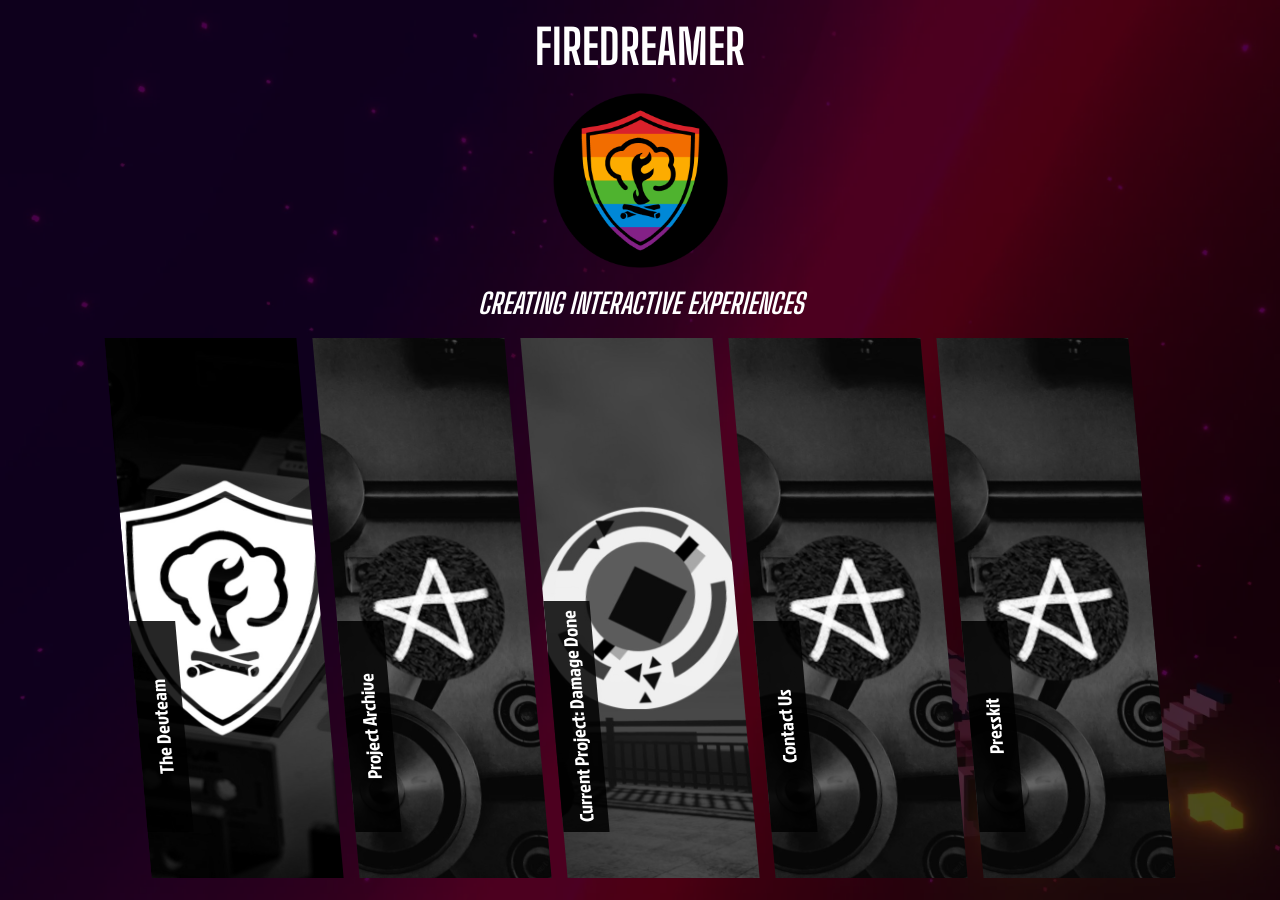
<file: index.html>
<html>
<head>
  <title>Firedreamer</title>
<script src="js/init.js"></script>
<style type="text/css">
html {
   visibility: hidden;
 }
 </style>
<link rel="preconnect" href="https://fonts.gstatic.com">
<link href="https://fonts.googleapis.com/css2?family=Big+Shoulders+Display:wght@700&display=swap" rel="stylesheet">
<link href="https://fonts.googleapis.com/css2?family=Jockey+One&display=swap" rel="stylesheet">
<link rel="stylesheet" href="css/main.css">
<link rel="stylesheet" href="css/splitscroller.css">
</head>
<body>
  <body>
    <div id="loader-wrapper">
			<div id="loader"></div>
			<div class="loader-section section-left"></div>
      <div class="loader-section section-right"></div>
		</div>
    <div id=content>
  <div class="wrapper style1">
  <center>
    <br>
    <h1>FIREDREAMER</h1><br>
    <img src="img/FdrColorsTest.png" width="175px"><br><br>
    <h2><i>CREATING INTERACTIVE EXPERIENCES</i></h2>
    <br>
  </center>

  <caddy>
  <div class="container">
  <div class="card">
    <a href="fdr-about-index.html"><img src="img/fdrhomepage.jpeg"></a>
    <div class="card__head">The Devteam</div>
  </div>
  <div class="card">
    <img src="img/archive.jpeg">
    <div class="card__head">Project Archive</div>
  </div>
  <div class="card">
    <img src="img/ddprev.jpeg">
    <div class="card__head">Current Project: Damage Done</div>
  </div>
  <div class="card">
    <a href=""><img src="img/archive.jpeg"></a>
    <div class="card__head">Contact Us</div>
  </div>
  <div class="card">
    <a href=""><img src="img/archive.jpeg"></a>
    <div class="card__head">Presskit</div>
  </div>

</div>
</caddy>
</div>
</div>
<script src="js/jquery.min.js"></script>
<script src="js/parallax.min.js"></script>
<script src="js/bootstrap.min.js"></script>
<script src="//ajax.googleapis.com/ajax/libs/jquery/1.9.1/jquery.min.js"></script>
<script>window.jQuery || document.write('<script src="js/vendor/jquery-1.9.1.min.js"><\/script>')</script>
<script src="js/main.js"></script>
</body>
</html>
</file>
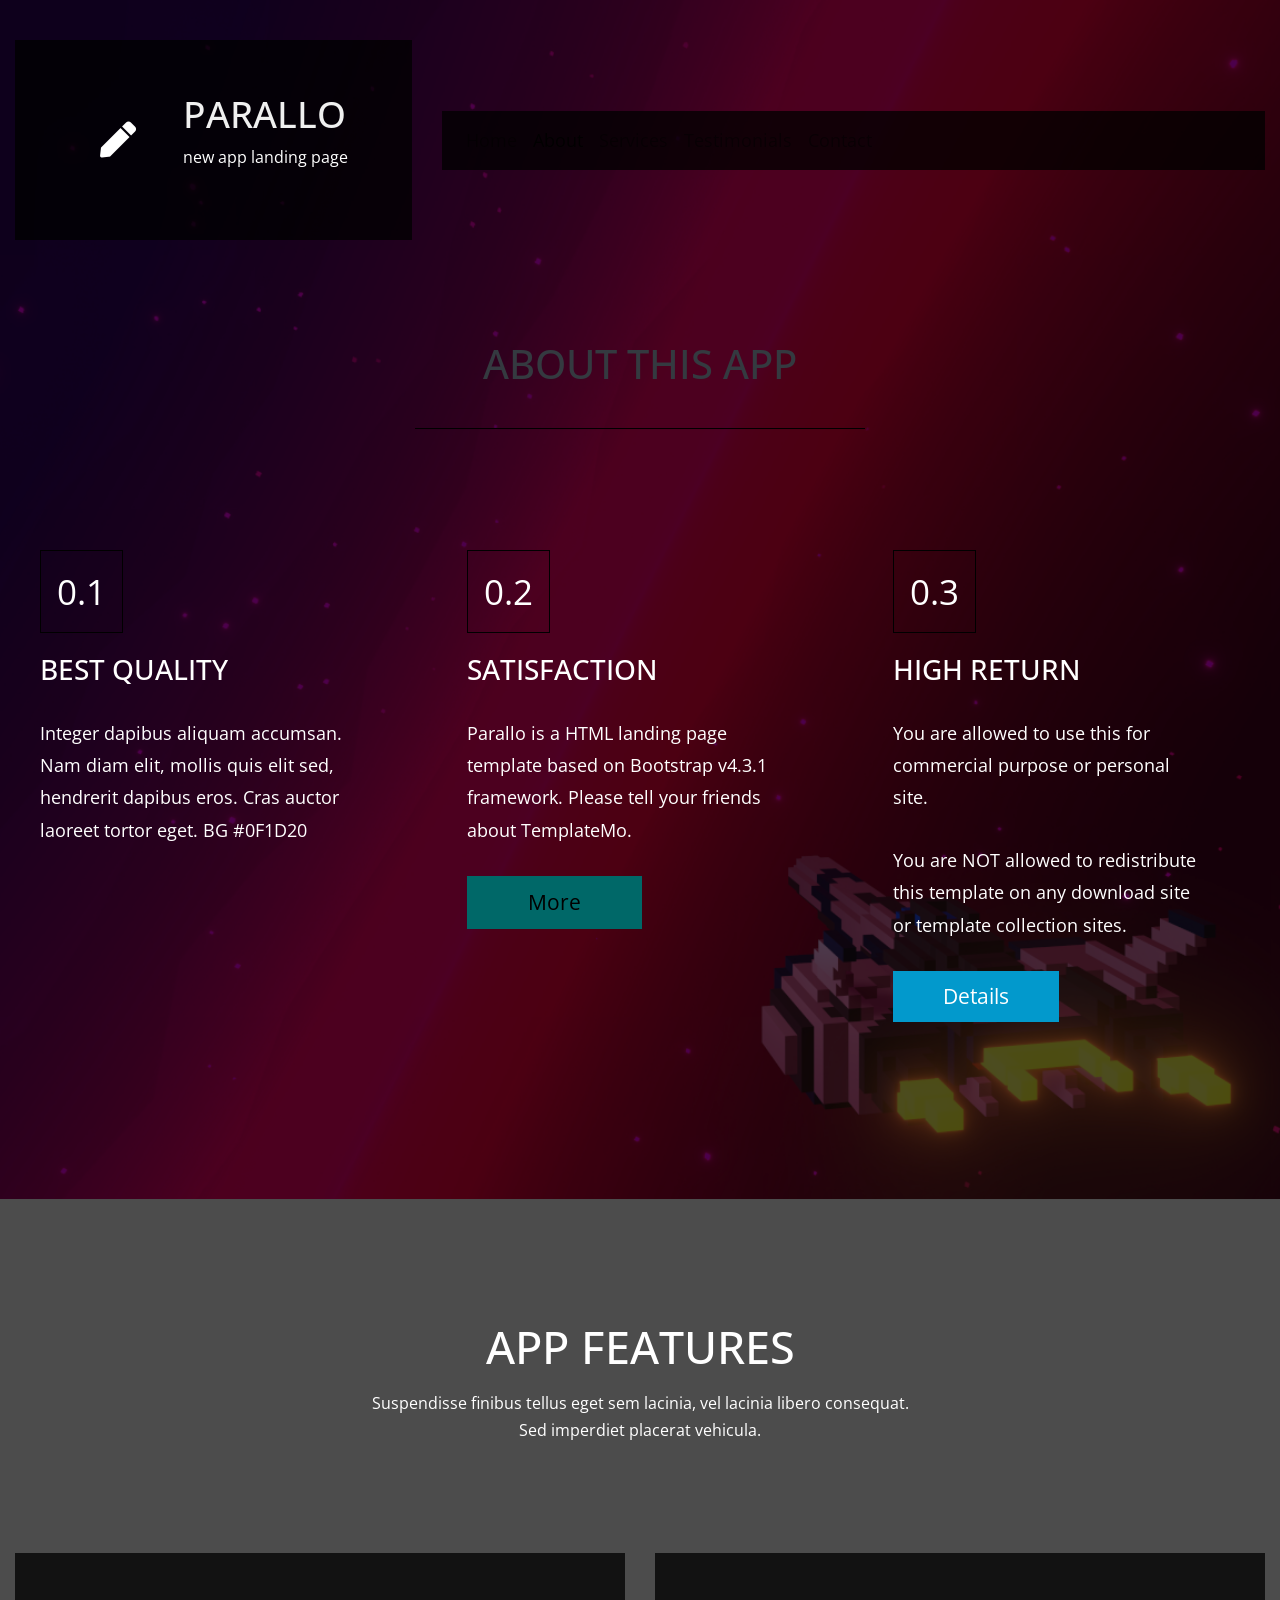
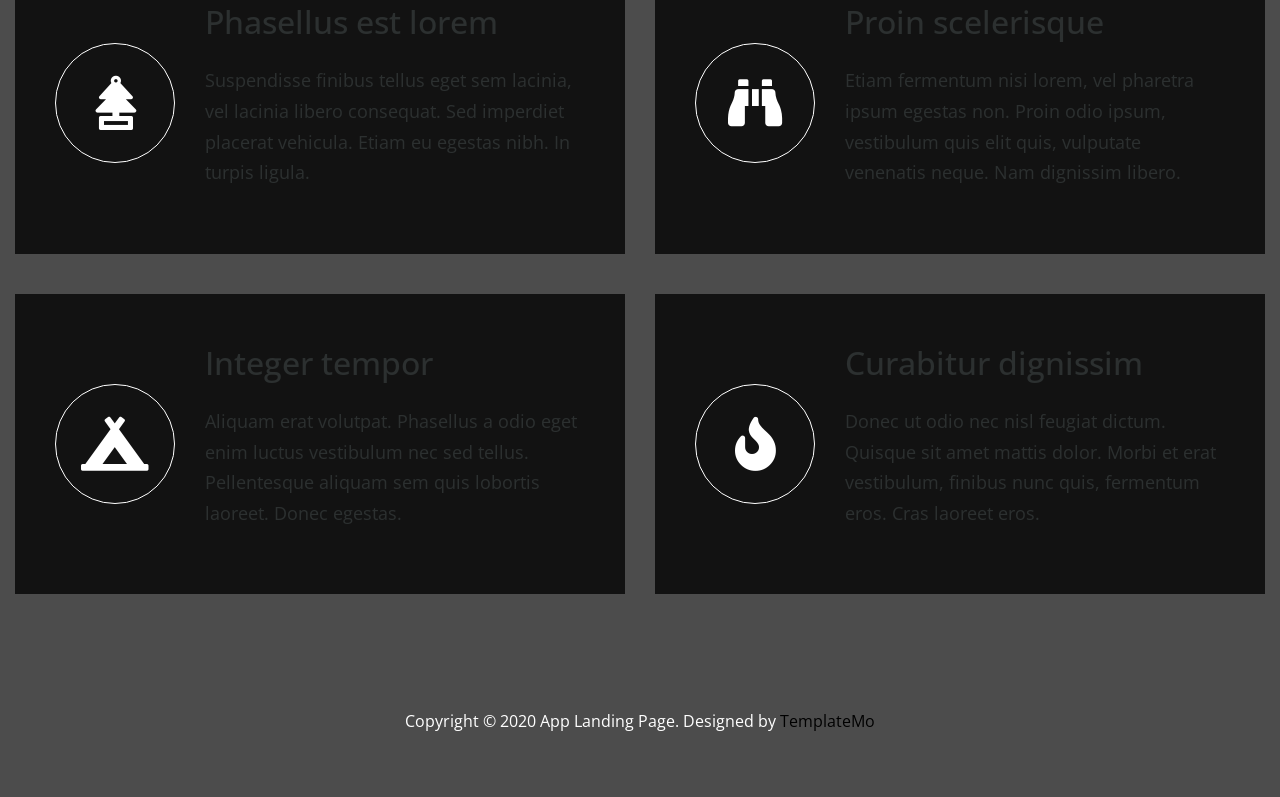
<file: about.html>
<!DOCTYPE html>
<html lang="en">
  <head>
    <meta charset="UTF-8" />
    <meta name="viewport" content="width=device-width, initial-scale=1.0" />
    <meta http-equiv="X-UA-Compatible" content="ie=edge" />
    <title>Parallo - About Page</title>

    <link rel="stylesheet" href="https://fonts.googleapis.com/css?family=Open+Sans:400,600" />
    <link rel="stylesheet" href="css/all.min.css" />
    <link rel="stylesheet" href="css/bootstrap.min.css" />
    <link rel="stylesheet" href="css/templatemo-style.css" />
  </head>
  <body id="aboutPage">
    <div class="parallax-window" data-parallax="scroll" data-image-src="img/bg-01.jpg">
      <div class="container-fluid">
        <div class="row tm-brand-row">
          <div class="col-lg-4 col-11">
            <div class="tm-brand-container tm-bg-white-transparent">
              <i class="fas fa-2x fa-pen tm-brand-icon"></i>
              <div class="tm-brand-texts">
                <h1 class="text-uppercase tm-brand-name">Parallo</h1>
                <p class="small">new app landing page</p>
              </div>
            </div>
          </div>
          <div class="col-lg-8 col-1">
            <div class="tm-nav">
              <nav class="navbar navbar-expand-lg navbar-light tm-bg-white-transparent tm-navbar">
                <button
                  class="navbar-toggler"
                  type="button"
                  data-toggle="collapse"
                  data-target="#navbarNav"
                  aria-controls="navbarNav"
                  aria-expanded="false"
                  aria-label="Toggle navigation">
                  <span class="navbar-toggler-icon"></span>
                </button>
                <div class="collapse navbar-collapse" id="navbarNav">
                  <ul class="navbar-nav">
                    <li class="nav-item">
                      <div class="tm-nav-link-highlight"></div>
                      <a class="nav-link" href="index.html"
                        >Home</a
                      >
                    </li>
                    <li class="nav-item green-highlight active">
                      <div class="tm-nav-link-highlight"></div>
                      <a class="nav-link" href="#">About <span class="sr-only">(current)</span></a>
                    </li>
                    <li class="nav-item">
                      <div class="tm-nav-link-highlight"></div>
                      <a class="nav-link" href="services.html">Services</a>
                    </li>
                    <li class="nav-item">
                      <div class="tm-nav-link-highlight"></div>
                      <a class="nav-link" href="testimonials.html">Testimonials</a>
                    </li>
                    <li class="nav-item">
                      <div class="tm-nav-link-highlight"></div>
                      <a class="nav-link" href="contact.html">Contact</a>
                    </li>
                  </ul>
                </div>
              </nav>
            </div>
          </div>
        </div>

        <!-- About -->
        <section class="row" id="tmAbout">
          <header class="col-12 tm-about-header">
            <h2 class="text-uppercase text-center text-dark tm-about-page-title">About this app</h2>
            <hr class="tm-about-title-hr">
          </header>
          <div class="col-lg-4">
            <div class="tm-bg-black-transparent tm-about-box">
              <div class="tm-about-number-container">0.1</div>              
              <h3 class="tm-about-name">Best Quality</h3>
              <p class="tm-about-description">
                Integer dapibus aliquam accumsan. Nam diam elit, mollis quis elit sed, hendrerit dapibus eros. Cras auctor laoreet tortor eget. BG #0F1D20
              </p>
            </div>
          </div>

          <div class="col-lg-4">
            <div class="tm-bg-black-transparent tm-about-box">
              <div class="tm-about-number-container">0.2</div>              
              <h3 class="tm-about-name">Satisfaction</h3>
              <p class="tm-about-description">
                Parallo is a HTML landing page template based on Bootstrap v4.3.1 framework. Please tell your friends about TemplateMo.
              </p>
              <a href="#tmFeatures" class="btn btn-tertiary tm-btn-app-feature">More</a>
            </div>
          </div>

          <div class="col-lg-4">
            <div class="tm-bg-black-transparent tm-about-box">
              <div class="tm-about-number-container">0.3</div>              
              <h3 class="tm-about-name">High Return</h3>
              <p class="tm-about-description">
                You are allowed to use this for commercial purpose or personal site.
              </p>
              <p class="tm-about-description">
             	You are NOT allowed to redistribute this template on any download site or template collection sites.
              </p>
              <a href="#tmFeatures" class="btn btn-secondary tm-btn-app-feature">Details</a>
            </div>
          </div>
        </section>

        <!-- App Features -->
        <section id="tmAppFeatures">
            <div class="row">
                <header class="col-12 text-center text-white tm-bg-black-transparent p-5 tm-app-header">
                    <h2 class="text-uppercase mb-3 tm-app-feature-header">App Features</h2>
                    <p class="mb-0 small">Suspendisse finibus tellus eget sem lacinia, vel lacinia libero consequat. Sed imperdiet placerat vehicula.</p>
                </header>
            </div>

            <div class="row">
                <div class="col-lg-6">
                    <div class="tm-bg-white-transparent tm-app-feature-box">
                        <div class="tm-app-feature-icon-container">
                            <i class="fas fa-3x fa-air-freshener tm-app-feature-icon"></i>
                        </div>
                        <div class="tm-app-feature-description-box">
                            <h3 class="mb-4 tm-app-feature-title">Phasellus est lorem</h3>
                            <p class="tm-app-feature-description">Suspendisse finibus tellus eget sem lacinia, vel lacinia libero consequat. Sed imperdiet placerat vehicula. Etiam eu egestas nibh. In turpis ligula.</p>
                        </div>
                    </div>
                </div>

                <div class="col-lg-6">
                    <div class="tm-bg-white-transparent tm-app-feature-box">
                        <div class="tm-app-feature-icon-container">
                            <i class="fas fa-3x fa-binoculars tm-app-feature-icon"></i>
                        </div>
                        <div class="tm-app-feature-description-box">
                            <h3 class="mb-4 tm-app-feature-title">Proin scelerisque</h3>
                            <p class="tm-app-feature-description">Etiam fermentum nisi lorem, vel pharetra ipsum egestas non. Proin odio ipsum, vestibulum quis elit quis, vulputate venenatis neque. Nam dignissim libero.</p>
                        </div>
                    </div>
                </div>

                <div class="col-lg-6">
                    <div class="tm-bg-white-transparent tm-app-feature-box">
                        <div class="tm-app-feature-icon-container">
                            <i class="fas fa-3x fa-campground tm-app-feature-icon"></i>
                        </div>
                        <div class="tm-app-feature-description-box">
                            <h3 class="mb-4 tm-app-feature-title">Integer tempor</h3>
                            <p class="tm-app-feature-description">Aliquam erat volutpat. Phasellus a odio eget enim luctus vestibulum nec sed tellus. Pellentesque aliquam sem quis lobortis laoreet. Donec egestas.</p>
                        </div>
                    </div>
                </div>

                <div class="col-lg-6">
                    <div class="tm-bg-white-transparent tm-app-feature-box">
                        <div class="tm-app-feature-icon-container">
                            <i class="fas fa-3x fa-fire tm-app-feature-icon"></i>
                        </div>
                        <div class="tm-app-feature-description-box">
                            <h3 class="mb-4 tm-app-feature-title">Curabitur dignissim</h3>
                            <p class="tm-app-feature-description">Donec ut odio nec nisl feugiat dictum. Quisque sit amet mattis dolor. Morbi et erat vestibulum, finibus nunc quis, fermentum eros. Cras laoreet eros.</p>
                        </div>
                    </div>
                </div>
            </div>
          
        </section>

        <!-- Page footer -->
        <footer class="row">
          <p class="col-12 text-white text-center tm-copyright-text">
            Copyright &copy; 2020 App Landing Page. 
            Designed by <a href="#" class="tm-copyright-link">TemplateMo</a>
          </p>
        </footer>
      </div>
      <!-- .container-fluid -->
    </div>

    <script src="js/jquery.min.js"></script>
    <script src="js/parallax.min.js"></script>
    <script src="js/bootstrap.min.js"></script>
  </body>
</html>
</file>
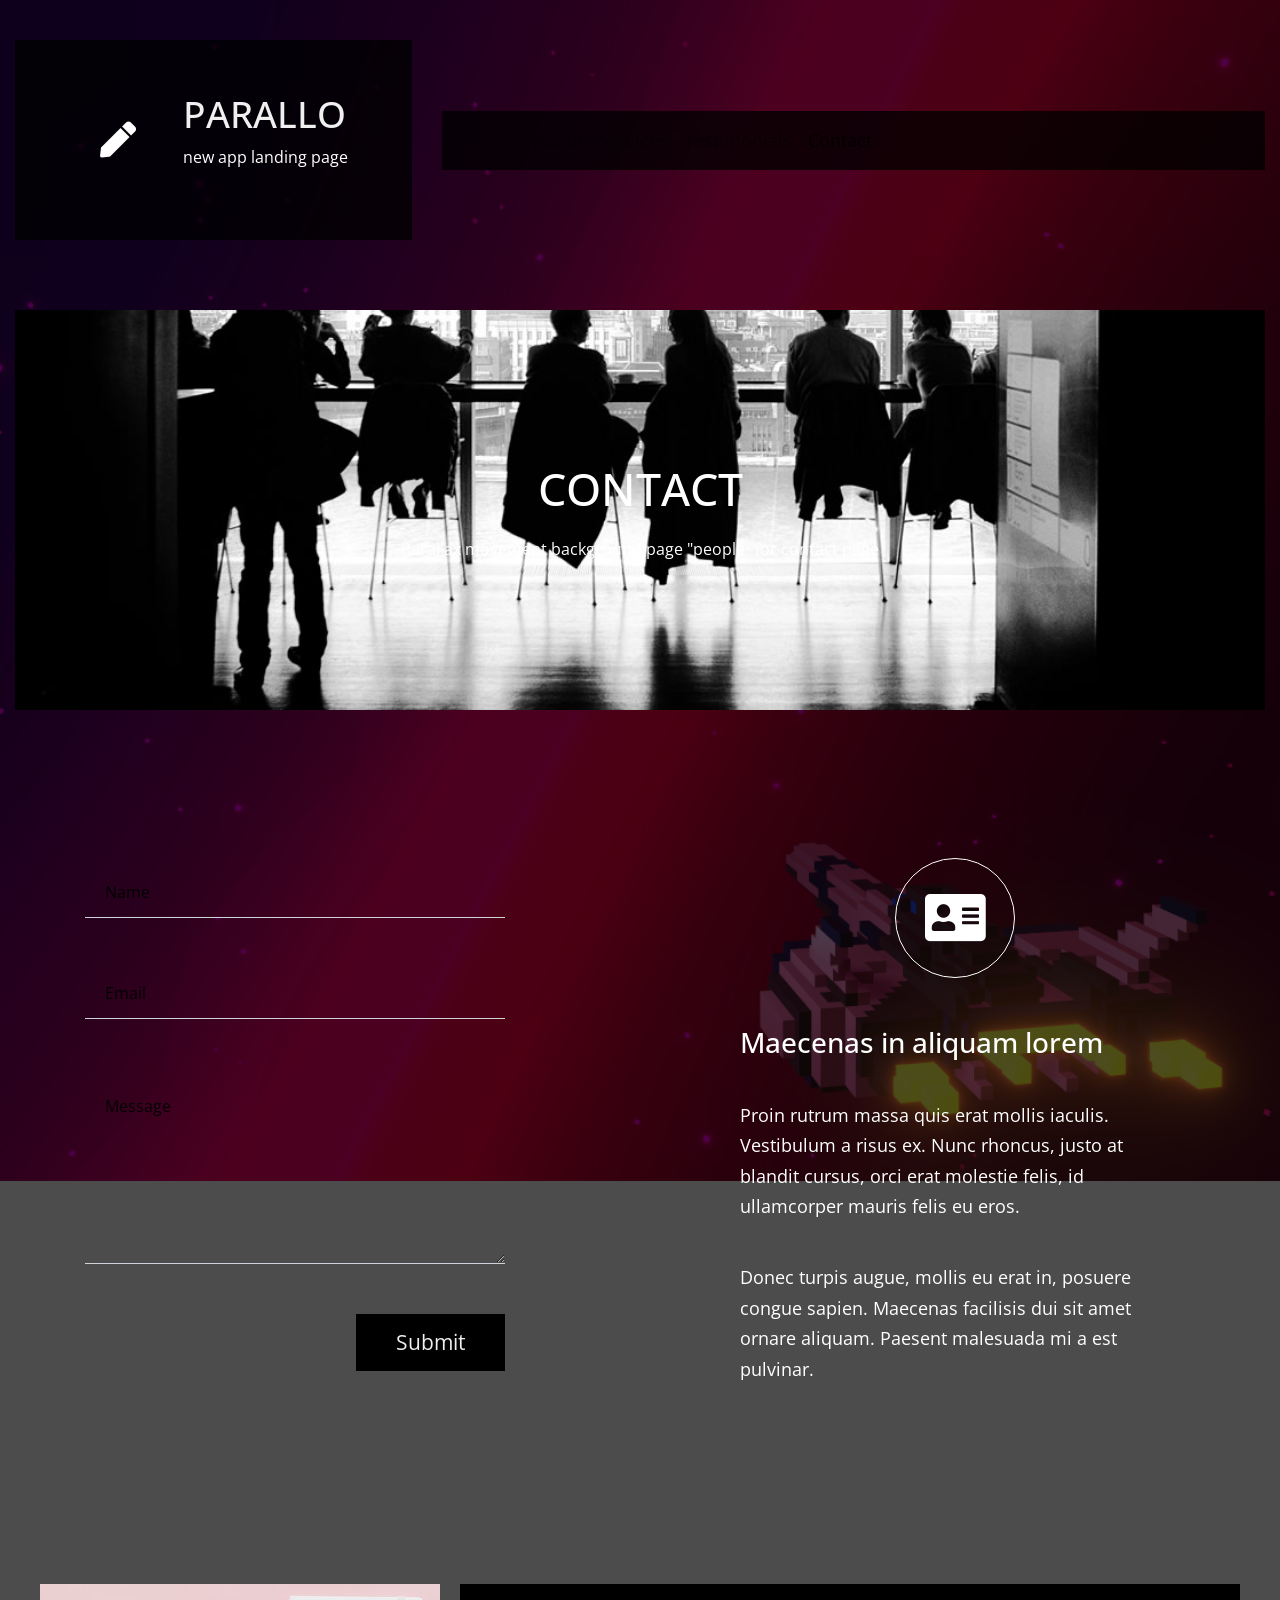
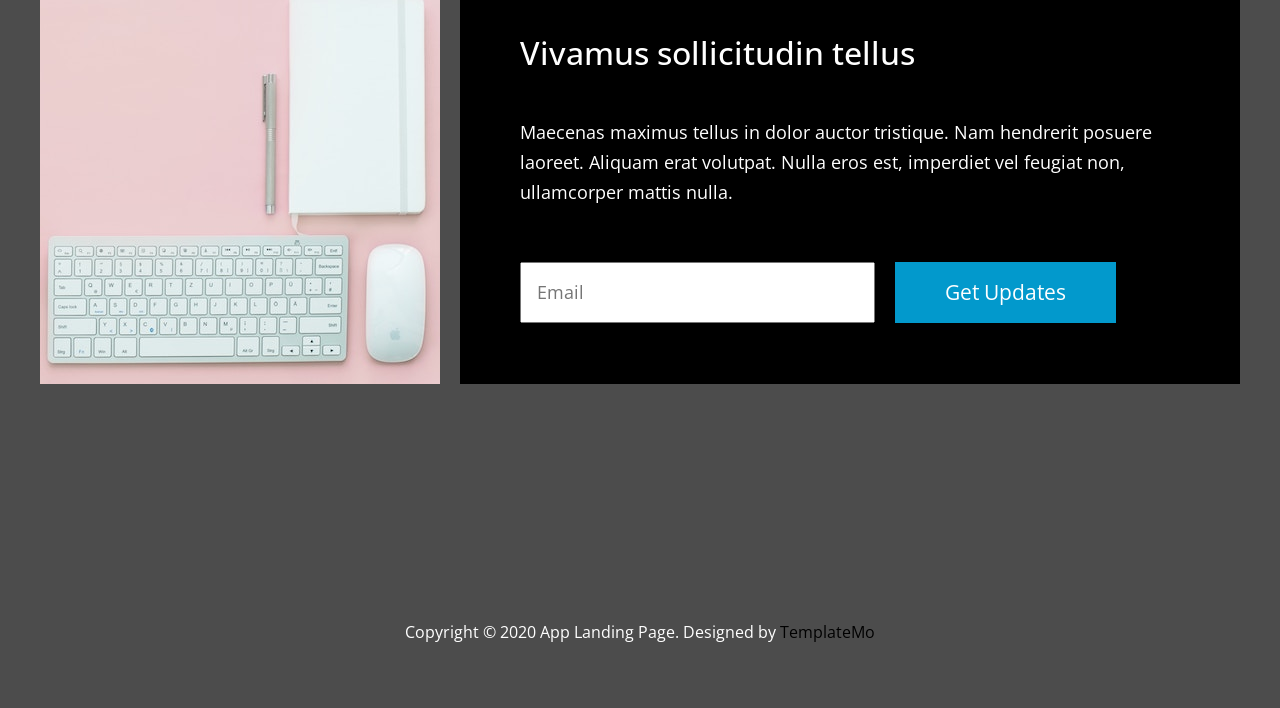
<file: contact.html>
<!DOCTYPE html>
<html lang="en">
  <head>
    <meta charset="UTF-8" />
    <meta name="viewport" content="width=device-width, initial-scale=1.0" />
    <meta http-equiv="X-UA-Compatible" content="ie=edge" />
    <title>Parallo - Contact Page</title>

    <link rel="stylesheet" href="https://fonts.googleapis.com/css?family=Open+Sans:400,600" />
    <link rel="stylesheet" href="css/all.min.css" />
    <link rel="stylesheet" href="css/bootstrap.min.css" />
    <link rel="stylesheet" type="text/css" href="slick/slick.css"/>    
    <link rel="stylesheet" type="text/css" href="slick/slick-theme.css"/>
    <link rel="stylesheet" href="css/templatemo-style.css" />
  </head>
<!--
Parallo Template
https://templatemo.com/tm-534-parallo
-->
  <body id="servicesPage">
    <div class="parallax-window" data-parallax="scroll" data-image-src="img/bg-01.jpg">
      <div class="container-fluid">
        <div class="row tm-brand-row">
          <div class="col-lg-4 col-11">
            <div class="tm-brand-container tm-bg-white-transparent">
              <i class="fas fa-2x fa-pen tm-brand-icon"></i>
              <div class="tm-brand-texts">
                <h1 class="text-uppercase tm-brand-name">Parallo</h1>
                <p class="small">new app landing page</p>
              </div>
            </div>
          </div>
          <div class="col-lg-8 col-1">
            <div class="tm-nav">
              <nav class="navbar navbar-expand-lg navbar-light tm-bg-white-transparent tm-navbar">
                <button
                  class="navbar-toggler"
                  type="button"
                  data-toggle="collapse"
                  data-target="#navbarNav"
                  aria-controls="navbarNav"
                  aria-expanded="false"
                  aria-label="Toggle navigation">
                  <span class="navbar-toggler-icon"></span>
                </button>
                <div class="collapse navbar-collapse" id="navbarNav">
                  <ul class="navbar-nav">
                    <li class="nav-item">
                      <div class="tm-nav-link-highlight"></div>
                      <a class="nav-link" href="index.html">Home</a>
                    </li>
                    <li class="nav-item">
                      <div class="tm-nav-link-highlight"></div>
                      <a class="nav-link" href="about.html">About</a>
                    </li>
                    <li class="nav-item">
                      <div class="tm-nav-link-highlight"></div>
                      <a class="nav-link" href="services.html">Services</a>
                    </li>
                    <li class="nav-item">
                      <div class="tm-nav-link-highlight"></div>
                      <a class="nav-link" href="testimonials.html">Testimonials</a>
                    </li>
                    <li class="nav-item green-highlight active">
                      <div class="tm-nav-link-highlight"></div>
                      <a class="nav-link" href="#">Contact <span class="sr-only">(current)</span></a>
                    </li>
                  </ul>
                </div>
              </nav>
            </div>
          </div>
        </div>

        <!-- Testimonials header -->
        <section class="row" id="tmServices">
          <div class="col-12">
            <div class="parallax-window tm-services-parallax-header tm-testimonials-parallax-header"
                 data-parallax="scroll"
                 data-z-index="101"
                 data-image-src="img/people.jpg">

                 <div class="tm-bg-black-transparent text-center tm-services-header tm-testimonials-header">
                    <h2 class="text-uppercase tm-services-page-title tm-testimonials-page-title">Contact</h2>
                    <p class="tm-services-description mb-0 small">
                        Parallax movement background page "people" for contact page
                    </p>
                </div>
            </div>
          </div>   
        </section>

        <section class="row tm-contact-row">
            <div class="col-lg-6 tm-contact-col-left">
                <form action="#" method="POST" id="tmContactForm" class="tm-bg-black-transparent tm-contact-form">
                  <div class="form-group">
                    <input type="text" id="contact_name" name="contact_name" class="form-control rounded-0 border-top-0 border-right-0 border-left-0" placeholder="Name" required="">
                  </div>
                  <div class="form-group">
                    <input type="email" id="contact_email" name="contact_email" class="form-control rounded-0 border-top-0 border-right-0 border-left-0" placeholder="Email" required="">
                  </div>
                  <div class="form-group">
                    <textarea rows="6" id="contact_message" name="contact_message" class="form-control rounded-0 border-top-0 border-right-0 border-left-0" placeholder="Message" required=""></textarea>
                  </div>
                  <div class="text-right">
                    <button type="submit" class="btn btn-primary tm-btn-submit rounded-0">
                      Submit
                    </button>
                  </div>
                </form>
            </div>
            <div class="col-lg-6 tm-contact-col-right">
                <div class="tm-bg-black-transparent tm-contact-text">
                            
                    <i class="mx-auto mb-5 fas fa-3x fa-address-card tm-app-feature-icon"></i>
                    
                    <h3 class="tm-service-tab-title">Maecenas in aliquam lorem</h3>
                    <p class="tm-service-tab-p">
                        Proin rutrum massa quis erat mollis iaculis. Vestibulum
                        a risus ex. Nunc rhoncus, justo at blandit cursus, orci
                        erat molestie felis, id ullamcorper mauris felis eu eros.
                    </p>                            
                    <p class="mb-0">
                        Donec turpis augue, mollis eu erat in, posuere congue 
                        sapien.  Maecenas facilisis dui sit amet ornare aliquam.
                        Paesent malesuada mi a est pulvinar.
                    </p>
                </div>
            </div>
        </section>

        <!-- Call to Action -->
        <section class="row tm-testimonials-cta" id="tmCallToAction">
          <div class="col-12 tm-call-to-action-col">
            <img src="img/call-to-action-3.jpg" alt="Image" class="img-fluid tm-call-to-action-image" />
            <div class="tm-bg-white tm-call-to-action-text">
              <h2 class="tm-call-to-action-title">Vivamus sollicitudin tellus</h2>
              <p class="tm-call-to-action-description">
                Maecenas maximus tellus in dolor auctor tristique. Nam hendrerit
                posuere laoreet. Aliquam erat volutpat. Nulla eros est,
                imperdiet vel feugiat non, ullamcorper mattis nulla.
              </p>
              <form action="#" method="get" class="tm-call-to-action-form">                
                <input name="email" type="email" class="tm-email-input" id="email" placeholder="Email" />
                <button type="submit" class="btn btn-secondary">Get Updates</button>
              </form>
            </div>
          </div>
        </section>

        <!-- Page footer -->
        <footer class="row">
          <p class="col-12 text-white text-center tm-copyright-text">
            Copyright &copy; 2020 App Landing Page. 
            Designed by <a href="#" class="tm-copyright-link">TemplateMo</a>
          </p>
        </footer>
      </div>
      <!-- .container-fluid -->
    </div>

    <script src="js/jquery.min.js"></script>
    <script src="js/parallax.min.js"></script>
    <script src="js/bootstrap.min.js"></script>
    <script src="slick/slick.min.js"></script>
    <script>
        $(function(){
            $('.tabgroup > div').hide();
            $('.tabgroup > div:first-of-type').show();  
            $('.tabs a').click(function(e){
              e.preventDefault();
              var $this = $(this),
                  tabgroup = '#'+$this.parents('.tabs').data('tabgroup'),
                  others = $this.closest('li').siblings().children('a'),
                  target = $this.attr('href');
              others.removeClass('active');
              $this.addClass('active');
              $(tabgroup).children('div').hide();
              $(target).show();

              // Scroll to tab content (for mobile)
              if($(window).width() < 992) {
                  $('html, body').animate({
                      scrollTop: $("#first-tab-group").offset().top
                  }, 200);    
              }              
            })

            $('.tm-carousel').slick({
                dots: true,
                  infinite: false,
                  arrows: false,
                  speed: 300,
                  slidesToShow: 3,
                  slidesToScroll: 2,
                  responsive: [
                    {
                      breakpoint: 1024,
                      settings: {
                          arrows: false,
                        slidesToShow: 2,
                        slidesToScroll: 1,
                        infinite: true,
                        dots: true
                      }
                    },
                    {
                      breakpoint: 600,
                      settings: {
                          arrows: false,
                        slidesToShow: 1,
                        slidesToScroll: 1
                      }
                    },
                    {
                      breakpoint: 480,
                      settings: {
                          arrows: false,
                        slidesToShow: 1,
                        slidesToScroll: 1
                      }
                    }
                    // You can unslick at a given breakpoint now by adding:
                    // settings: "unslick"
                    // instead of a settings object
                  ]
            });  
        });
    </script>
  </body>
</html>
</file>
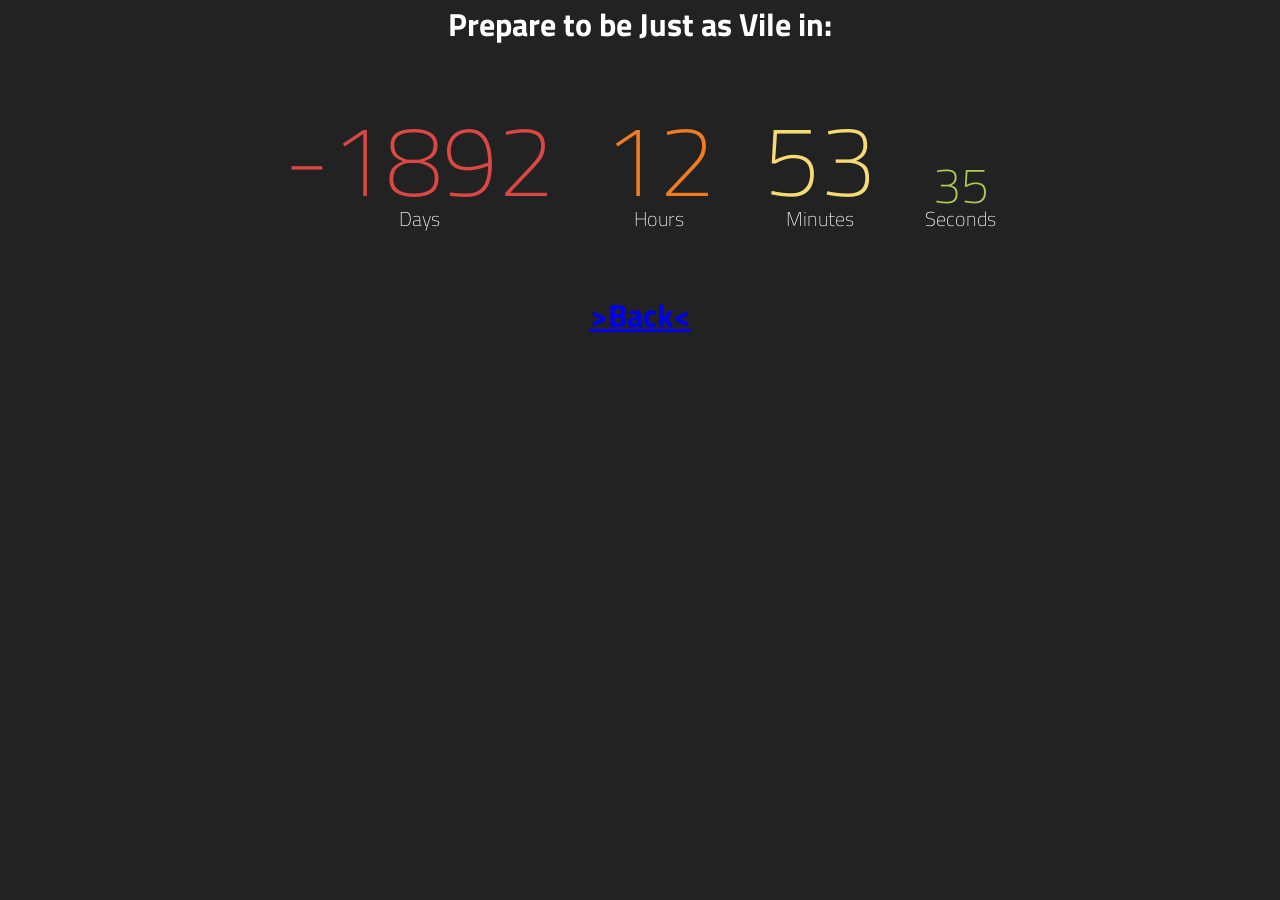
<file: damagedoneindex.html>
<html>
<head>
  <script src="js/jquery.min.js"></script>
  <script>
    function makeTimer() {

    	//		var endTime = new Date("29 April 2018 9:56:00 GMT+01:00");
    		var endTime = new Date("30 September 2021 9:56:00 GMT+01:00");
    			endTime = (Date.parse(endTime) / 1000);

    			var now = new Date();
    			now = (Date.parse(now) / 1000);

    			var timeLeft = endTime - now;

    			var days = Math.floor(timeLeft / 86400);
    			var hours = Math.floor((timeLeft - (days * 86400)) / 3600);
    			var minutes = Math.floor((timeLeft - (days * 86400) - (hours * 3600 )) / 60);
    			var seconds = Math.floor((timeLeft - (days * 86400) - (hours * 3600) - (minutes * 60)));

    			if (hours < "10") { hours = "0" + hours; }
    			if (minutes < "10") { minutes = "0" + minutes; }
    			if (seconds < "10") { seconds = "0" + seconds; }

    			$("#days").html(days + "<span>Days</span>");
    			$("#hours").html(hours + "<span>Hours</span>");
    			$("#minutes").html(minutes + "<span>Minutes</span>");
    			$("#seconds").html(seconds + "<span>Seconds</span>");

    	}

    	setInterval(function() { makeTimer(); }, 1000);

  </script>
  <link rel="stylesheet" href="css/dd.css">

</head>
<body>
  <center><h1>Prepare to be Just as Vile in:</h1></center>

<div id="timer">
<div id="days"></div>
<div id="hours"></div>
<div id="minutes"></div>
<div id="seconds"></div>
</div>
<center><a href="index.html"><h1>>Back<</h1></a></center>
</body>
</html>
</file>
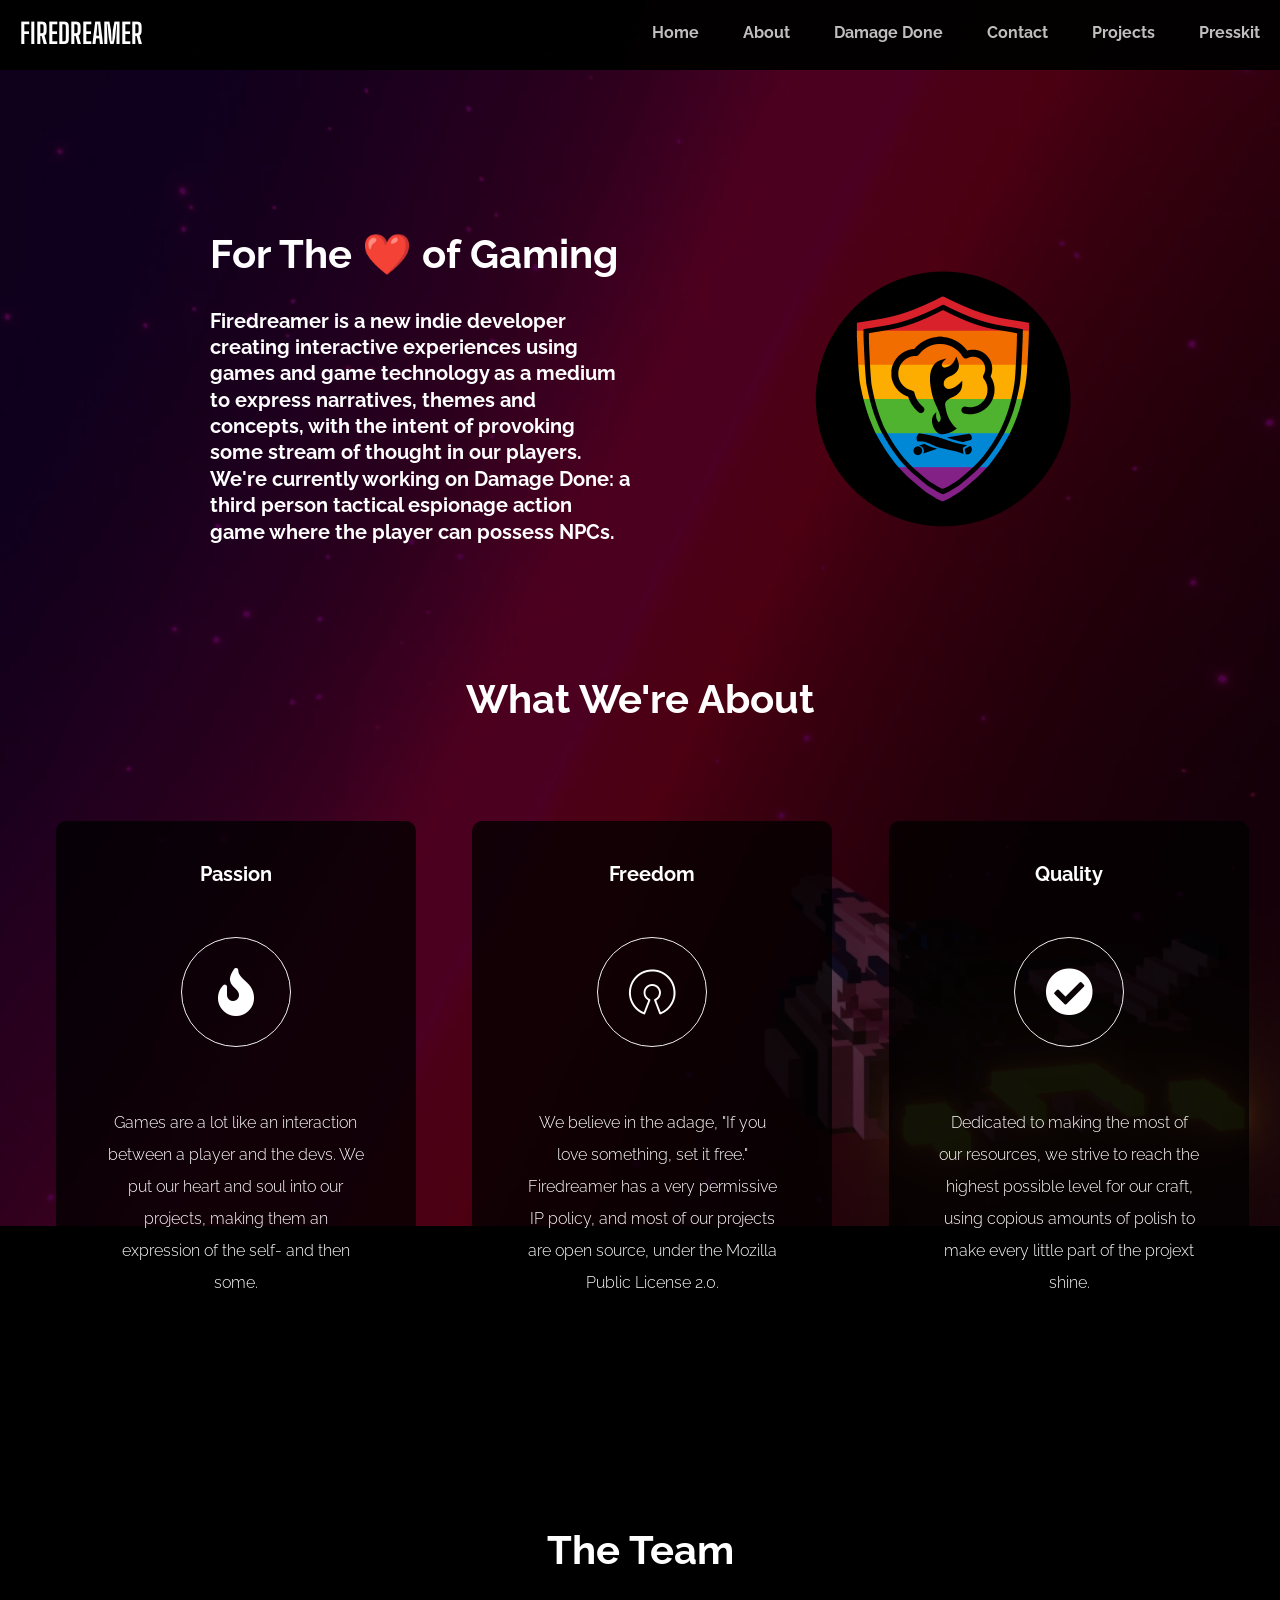
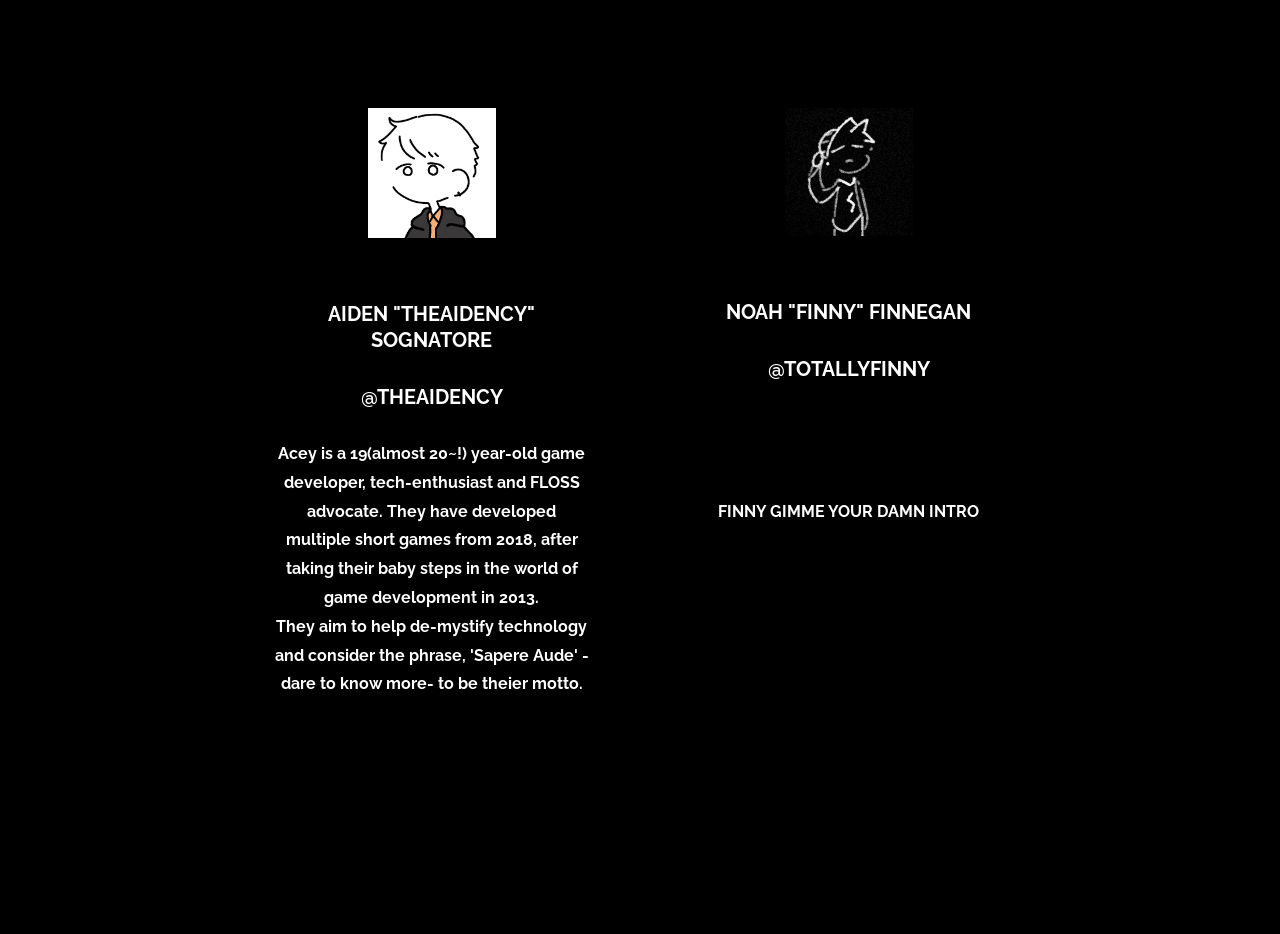
<file: fdr-about-index.html>
<!DOCTYPE html>
<html lang="en">
  <head>
    <link href="https://fonts.googleapis.com/css2?family=Big+Shoulders+Display:wght@700&display=swap" rel="stylesheet">
    <meta charset="UTF-8" />
    <meta name="viewport" content="width=device-width, initial-scale=1.0" />
    <meta http-equiv="X-UA-Compatible" content="ie=edge" />
    <title>Firedreamer | Creating Interactive Experiences</title>
    <link rel="stylesheet" type="text/css" href="slick/slick.css"/>
    <link rel="stylesheet" type="text/css" href="slick/slick-theme.css"/>
    <script src="js/jquery.min.js"></script>
		<script src="js/jquery.dropotron.min.js"></script>
		<script src="js/skel.min.js"></script>

		<script src="js/init.js"></script>


    <script src="js/vendor/modernizr-2.6.2.min.js"></script>
<style type="text/css">
html {
   visibility: hidden;
 }
</style>
<link rel="stylesheet" href="css/templatemo-style.css" />
<link rel="stylesheet" href="css/normalize.css">
<link rel="stylesheet" href="https://fonts.googleapis.com/css?family=Open+Sans:400,600" />
<link rel="stylesheet" href="css/all.min.css" />
<link rel="stylesheet" href="css/bootstrap.min.css" />
<link rel="stylesheet" href="css/skel.css" as="style">
<link rel="stylesheet" href="css/style.css" as="style">
<link rel="stylesheet" href="css/main.css">


  </head>
  <body>
    <div id="loader-wrapper">
			<div id="loader"></div>
			<div class="loader-section section-left"></div>
      <div class="loader-section section-right"></div>
		</div>

  <div id="content">
    <div id="headerMain">
			<div id="logoHead">
				<h1><a href="index.html">FIREDREAMER</a>
			</div>
			<nav id="navigator">
        <b>
				<ul>
					<li><a href="index.html">Home</a></li>
          <li class="active"><a href="#pageTop">About</a></li>
					<li><a href="#about">Damage Done</a></li>
					<li><a href="#contact">Contact</a></li>
          <li><a href="#contact">Projects</a></li>
          <li><a href="#contact">Presskit</a></li>
				</ul>
      </b>
			</nav>
		</div>
    <div class="parallax-window" data-parallax="scroll" data-image-src="img/bg.webp">
      <section id="pageTop">
      <div class="container-fluid">
        <br>
        <br>

        <br>
        <br>
        <br>
        <br>
        <section class="row" id="tmHome">
          <div class="col-12 tm-home-container">
            <div class="text-white tm-home-left">
              <br><br>
              <h2 class="tm-home-title">For The ❤️ of Gaming</h2>
              <div class="tm-home-text">
                <b>Firedreamer is a new indie developer creating interactive experiences using games
                  and game technology as a medium to express narratives, themes and concepts,
                  with the intent of provoking some stream of thought in our players.
                  We're currently working on Damage Done: a third person tactical espionage action game
                  where the player can possess NPCs.
                  <br>
                  <br>
                </b>
              </div>
            </div>
            <div class="tm-home-right">
              <img src="img/FdrColorsTest.png" alt="Firedreamer Logo" width="256" />
            </div>
          </div>

        </section>

        <center><h2 class="tm-home-title">What We're About</h2><center>

        <!-- Features -->
        <div class="row" id="tmFeatures">

          <div class="col-lg-4">

            <div class="tm-bg-white-transparent tm-feature-box">
            <h3 class="tm-feature-name">Passion</h3>

            <div class="tm-feature-icon-container">
                <i class="fas fa-3x fa-fire"></i>
            </div>

            <p class="text-center">Games are a lot like an interaction between a player and
              the devs. We put our heart and soul into our projects, making them an expression
              of the self- and then some.
            </p>
            </div>
          </div>

          <div class="col-lg-4">
            <div class="tm-bg-white-transparent tm-feature-box">
                <h3 class="tm-feature-name">Freedom</h3>

                <div class="tm-feature-icon-container">
                    <i class="fab fa-3x fa-osi"></i>
                </div>
                <p class="text-center">We believe in the adage, "If you love something, set it free." Firedreamer has a very permissive
                  IP policy, and most of our projects are open source, under the Mozilla Public
                  License 2.0.
                </p>
            </div>
          </div>

          <div class="col-lg-4">
            <div class="tm-bg-white-transparent tm-feature-box">
                <h3 class="tm-feature-name">Quality</h3>

                <div class="tm-feature-icon-container">
                    <i class="fas fa-3x fa-check-circle"></i>
                </div>
                <p class="text-center">Dedicated to making the most of our resources, we strive to reach the highest possible
                  level for our craft, using copious amounts of polish to make every little part of the projext shine.
                </p>
            </div>
          </div>
        </div>
        <br><br><br><br>
        <center><h2 class="tm-home-title">The Team</h2><center>
        <section class="row tm-testimonials-section">
            <div class="col-12 tm-carousel">
                <div class="tm-bg-white-transparent tm-testimonial-box text-center">
                  <div class="tm-person-img-container">
                    <img src="img/Acey.png" alt="Acey" class="img-fluid mx-auto" width="128px"/>
                  </div>
                  <h3 class="tm-about-name tm-uppercase">Aiden "TheAidency" Sognatore</h3>
                  <h3 class="tm-about-name"><a href="https://www.twitter.com/TheAidency">@TheAidency</a></h3>
                  <p class="tm-about-description">
                    <b>Acey is a 19(almost 20~!) year-old game developer, tech-enthusiast and FLOSS advocate.
                    They have developed multiple short games from 2018, after taking their baby steps in the world of game development in 2013.<br>
                    They aim to help de-mystify technology and consider the phrase, 'Sapere Aude' -dare to know more- to be theier motto.</b>
                  </p>
                </div>
                <div class="tm-bg-white-transparent tm-testimonial-box text-center">
                  <div class="tm-person-img-container">
                    <img src="img/Finny.png" alt="Acey" class="img-fluid mx-auto" width="128px"/>
                  </div>
                  <h3 class="tm-about-name tm-uppercase">Noah "Finny" Finnegan</h3>
                  <h3 class="tm-about-name"><a href="https://www.twitter.com/TotallyFinny">@TotallyFinny</a></h3>
                  <p class="tm-about-description">
                    <br><br><br>
                    <b>FINNY GIMME YOUR DAMN INTRO</b>
                    <br><br><br>
                  </p>
                </div>


          </div>
        </section>
      </div>
      <!-- .container-fluid -->
    </div>
</div>
    <script src="js/jquery.min.js"></script>
    <script src="js/parallax.min.js"></script>
    <script src="js/bootstrap.min.js"></script>
    <script src="//ajax.googleapis.com/ajax/libs/jquery/1.9.1/jquery.min.js"></script>
    <script>window.jQuery || document.write('<script src="js/vendor/jquery-1.9.1.min.js"><\/script>')</script>
  	<script src="js/main.js"></script>
    <script src="slick/slick.min.js"></script>
    <script>
        $(function(){
            $('.tabgroup > div').hide();
            $('.tabgroup > div:first-of-type').show();
            $('.tabs a').click(function(e){
              e.preventDefault();
              var $this = $(this),
                  tabgroup = '#'+$this.parents('.tabs').data('tabgroup'),
                  others = $this.closest('li').siblings().children('a'),
                  target = $this.attr('href');
              others.removeClass('active');
              $this.addClass('active');
              $(tabgroup).children('div').hide();
              $(target).show();

              // Scroll to tab content (for mobile)
              if($(window).width() < 992) {
                  $('html, body').animate({
                      scrollTop: $("#first-tab-group").offset().top
                  }, 200);
              }
            })

            $('.tm-carousel').slick({
                dots: true,
                  infinite: false,
                  arrows: false,
                  speed: 300,
                  slidesToShow: 3,
                  slidesToScroll: 2,
                  responsive: [
                    {
                      breakpoint: 1024,
                      settings: {
                          arrows: false,
                        slidesToShow: 2,
                        slidesToScroll: 1,
                        infinite: true,
                        dots: true
                      }
                    },
                    {
                      breakpoint: 600,
                      settings: {
                          arrows: false,
                        slidesToShow: 1,
                        slidesToScroll: 1
                      }
                    },
                    {
                      breakpoint: 480,
                      settings: {
                          arrows: false,
                        slidesToShow: 1,
                        slidesToScroll: 1
                      }
                    }
                    // You can unslick at a given breakpoint now by adding:
                    // settings: "unslick"
                    // instead of a settings object
                  ]
            });
        });

    </script>
  </body>
</html>
</file>
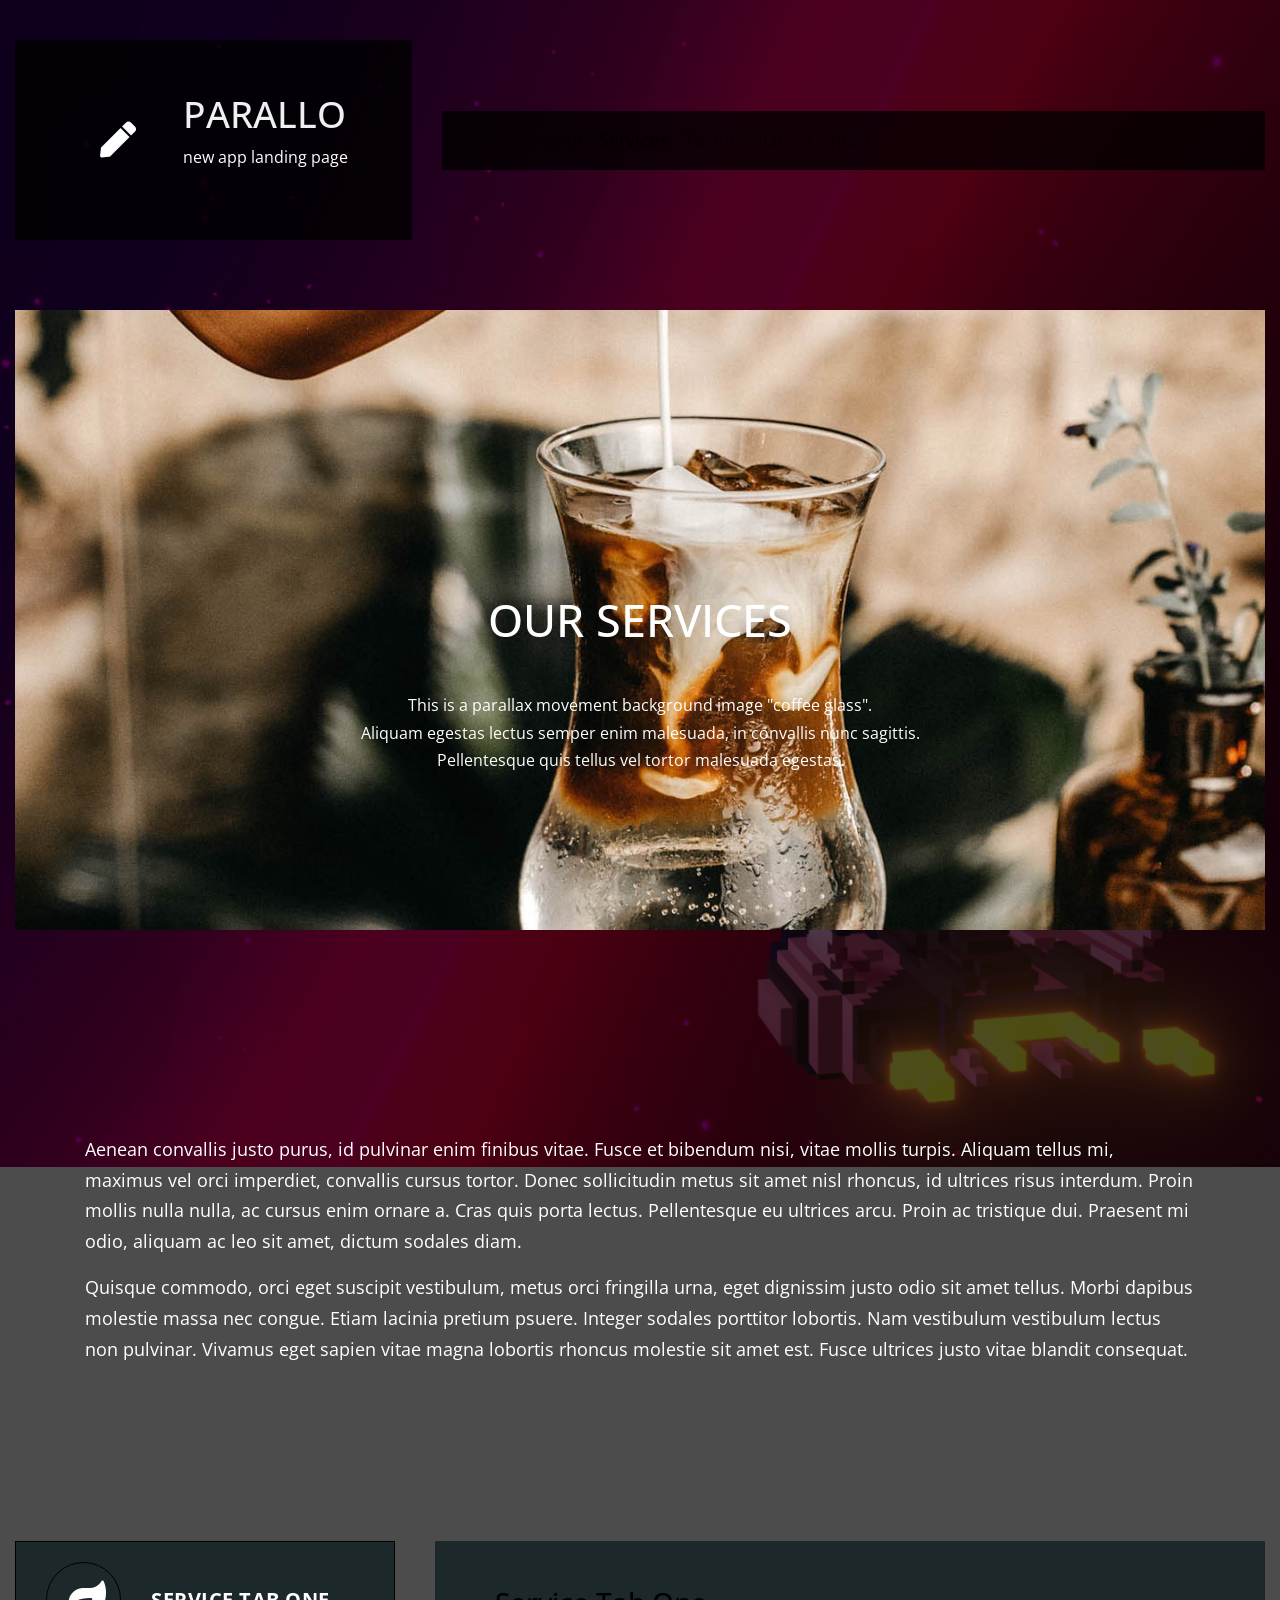
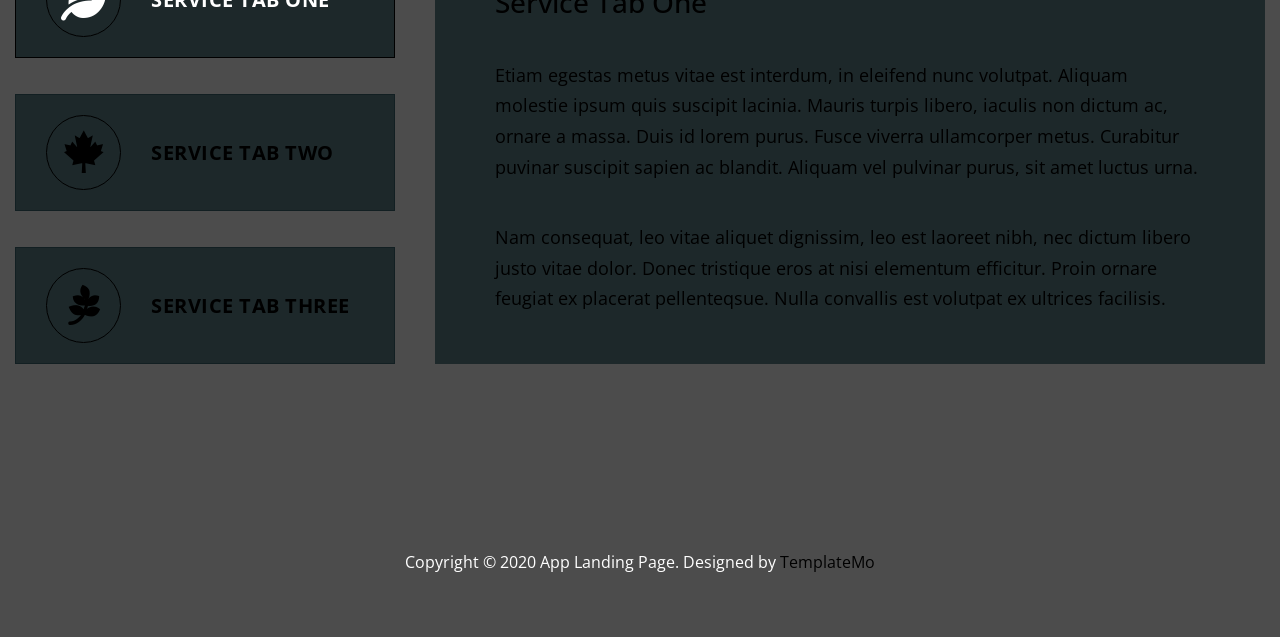
<file: services.html>
<!DOCTYPE html>
<html lang="en">
  <head>
    <meta charset="UTF-8" />
    <meta name="viewport" content="width=device-width, initial-scale=1.0" />
    <meta http-equiv="X-UA-Compatible" content="ie=edge" />
    <title>Parallo - Services</title>

    <link rel="stylesheet" href="https://fonts.googleapis.com/css?family=Open+Sans:400,600" />
    <link rel="stylesheet" href="css/all.min.css" />
    <link rel="stylesheet" href="css/bootstrap.min.css" />
    <link rel="stylesheet" href="css/templatemo-style.css" />
  </head>
<!--
Parallo Template
https://templatemo.com/tm-534-parallo
-->
  <body id="servicesPage">
    <div class="parallax-window" data-parallax="scroll" data-image-src="img/bg-01.jpg">
      <div class="container-fluid">
        <div class="row tm-brand-row">
          <div class="col-lg-4 col-11">
            <div class="tm-brand-container tm-bg-white-transparent">
              <i class="fas fa-2x fa-pen tm-brand-icon"></i>
              <div class="tm-brand-texts">
                <h1 class="text-uppercase tm-brand-name">Parallo</h1>
                <p class="small">new app landing page</p>
              </div>
            </div>
          </div>
          <div class="col-lg-8 col-1">
            <div class="tm-nav">
              <nav
                class="navbar navbar-expand-lg navbar-light tm-bg-white-transparent tm-navbar">
                <button
                  class="navbar-toggler"
                  type="button"
                  data-toggle="collapse"
                  data-target="#navbarNav"
                  aria-controls="navbarNav"
                  aria-expanded="false"
                  aria-label="Toggle navigation">
                  <span class="navbar-toggler-icon"></span>
                </button>
                <div class="collapse navbar-collapse" id="navbarNav">
                  <ul class="navbar-nav">
                    <li class="nav-item">
                      <div class="tm-nav-link-highlight"></div>
                      <a class="nav-link" href="index.html"
                        >Home</a
                      >
                    </li>
                    <li class="nav-item">
                      <div class="tm-nav-link-highlight"></div>
                      <a class="nav-link" href="about.html">About</a>
                    </li>
                    <li class="nav-item green-highlight active">
                      <div class="tm-nav-link-highlight"></div>
                      <a class="nav-link" href="#">Services <span class="sr-only">(current)</span></a>
                    </li>
                    <li class="nav-item">
                      <div class="tm-nav-link-highlight"></div>
                      <a class="nav-link" href="testimonials.html">Testimonials</a>
                    </li>
                    <li class="nav-item">
                      <div class="tm-nav-link-highlight"></div>
                      <a class="nav-link" href="contact.html">Contact</a>
                    </li>
                  </ul>
                </div>
              </nav>
            </div>
          </div>
        </div>

        <!-- Services header -->
        <section class="row" id="tmServices">
          <div class="col-12">
            <div class="parallax-window tm-services-parallax-header"
                 data-parallax="scroll"
                 data-z-index="101"
                 data-image-src="img/coffee-glass.jpg">

                 <div class="tm-bg-black-transparent text-center tm-services-header">
                    <h2 class="text-uppercase tm-services-page-title">Our Services</h2>
                    <p class="tm-services-description mb-0 small">
                        This is a parallax movement background image "coffee glass". <br>
                        Aliquam egestas lectus semper enim malesuada, in convallis nunc sagittis.<br>
                        Pellentesque quis tellus vel tortor malesuada egestas.    
                    </p>
                </div>
            </div>
          </div>  

          <div class="col-12">
            <div class="tm-bg-black-transparent tm-services-detail-box">
                <p>
                    Aenean convallis justo purus, id pulvinar enim finibus vitae. Fusce et bibendum nisi, vitae mollis turpis. Aliquam tellus mi, maximus vel orci
                    imperdiet, convallis cursus tortor. Donec sollicitudin metus sit amet nisl rhoncus, id ultrices risus interdum. Proin mollis nulla nulla, ac cursus enim ornare a. Cras quis porta lectus. Pellentesque eu ultrices arcu. Proin ac tristique dui. Praesent mi odio, aliquam ac leo sit amet, dictum sodales diam.
                </p>
                <p>
                    Quisque commodo, orci eget suscipit vestibulum, metus orci fringilla urna, eget dignissim justo odio sit amet tellus. Morbi dapibus molestie 
                    massa nec congue. Etiam lacinia pretium psuere. Integer sodales porttitor lobortis. Nam vestibulum vestibulum lectus non pulvinar.
                    Vivamus eget sapien vitae magna lobortis rhoncus molestie sit amet est. Fusce ultrices justo vitae blandit consequat.
                </p>
            </div>
          </div> 

          <div class="col-12 tm-tabs-container">
              <div class="tm-tab-links">
                    <ul class="tabs clearfix" data-tabgroup="first-tab-group">
                        <li><a href="#tab1" class="active">
                            <div class="icon-wrap"><i class="fas fa-2x fa-leaf"></i></div>
                            Service Tab One                        
                        </a></li>
                        <li><a href="#tab2" class="">
                            <div class="icon-wrap"><i class="fab fa-2x fa-canadian-maple-leaf"></i></div>
                            Service Tab Two             
                        </a></li>
                        <li><a href="#tab3" class="">
                            <div class="icon-wrap"><i class="fab fa-2x fa-pagelines"></i></div>
                            Service Tab Three             
                        </a></li>                    
                    </ul>
                </div>  
                <div class="tm-tab-contents">
                    <div id="first-tab-group" class="tabgroup">
                        <div id="tab1">                            
                            <div class="text-content">
                                <h3 class="tm-service-tab-title">Service Tab One</h3>
                                <p class="tm-service-tab-p">Etiam egestas metus vitae est interdum, in eleifend nunc volutpat. Aliquam molestie
                                    ipsum quis suscipit lacinia. Mauris turpis libero, iaculis non dictum ac, ornare a massa.
                                    Duis id lorem purus. Fusce viverra ullamcorper metus. Curabitur puvinar suscipit sapien
                                    ac blandit. Aliquam vel pulvinar purus, sit amet luctus urna.
                                </p>                            
                                <p class="mb-0">
                                    Nam consequat, leo vitae aliquet dignissim, leo est laoreet nibh, nec dictum libero justo
                                    vitae dolor. Donec tristique eros at nisi elementum efficitur. Proin ornare feugiat ex placerat pellenteqsue. Nulla convallis est volutpat ex ultrices facilisis.
                                </p>
                            </div>
                        </div>
                        <div id="tab2">
                            <div class="text-content">
                                <h3 class="tm-service-tab-title">Service Tab Two</h3>
                                <p class="tm-service-tab-p">Nam consequat, leo vitae aliquet dignissim, leo est laoreet nibh, nec dictum libero justo
                                    vitae dolor. Donec tristique eros at nisi elementum efficitur. Proin ornare feugiat ex placerat pellenteqsue. Nulla convallis est volutpat ex ultrices facilisis.                                
                                </p>                            
                                <p class="mb-0">
                                    Etiam egestas metus vitae est interdum, in eleifend nunc volutpat. Aliquam molestie
                                    ipsum quis suscipit lacinia. Mauris turpis libero, iaculis non dictum ac, ornare a massa.
                                    Duis id lorem purus. Fusce viverra ullamcorper metus. Curabitur puvinar suscipit sapien
                                    ac blandit. Aliquam vel pulvinar purus, sit amet luctus urna.    
                                </p>
                            </div>
                        </div>
                        <div id="tab3">
                            <div class="text-content">
                                <h3 class="tm-service-tab-title">Service Tab Three</h3>
                                <p class="tm-service-tab-p">Mauris turpis libero, iaculis non dictum ac, ornare a massa.
                                    Duis id lorem purus. Fusce viverra ullamcorper metus. Curabitur puvinar suscipit sapien
                                    ac blandit. Aliquam vel pulvinar purus, sit amet luctus urna. Nulla convallis est volutpat ex ultrices facilisis.
                                </p>                            
                                <p class="mb-0">
                                    Etiam egestas metus vitae est interdum, in eleifend nunc volutpat. Aliquam molestie
                                    ipsum quis suscipit lacinia. Nam consequat, leo vitae aliquet dignissim, leo est laoreet nibh, nec dictum libero justo
                                    vitae dolor. Donec tristique eros at nisi elementum efficitur. Proin ornare feugiat ex placerat pellenteqsue. 
                                </p>
                            </div>
                        </div>

                    </div>
                </div>

            </div>     
        </section>

        <!-- Page footer -->
        <footer class="row">
          <p class="col-12 text-white text-center tm-copyright-text">
            Copyright &copy; 2020 App Landing Page. 
            Designed by <a href="#" class="tm-copyright-link">TemplateMo</a>
          </p>
        </footer>
      </div>
      <!-- .container-fluid -->
    </div>

    <script src="js/jquery.min.js"></script>
    <script src="js/parallax.min.js"></script>
    <script src="js/bootstrap.min.js"></script>
    <script>
        $(function(){
            $('.tabgroup > div').hide();
            $('.tabgroup > div:first-of-type').show();  
            $('.tabs a').click(function(e){
              e.preventDefault();
              var $this = $(this),
                  tabgroup = '#'+$this.parents('.tabs').data('tabgroup'),
                  others = $this.closest('li').siblings().children('a'),
                  target = $this.attr('href');
              others.removeClass('active');
              $this.addClass('active');
              $(tabgroup).children('div').hide();
              $(target).show();

              // Scroll to tab content (for mobile)
              if($(window).width() < 992) {
                  $('html, body').animate({
                      scrollTop: $("#first-tab-group").offset().top
                  }, 200);    
              }              
            })  
        });
        
    </script>
  </body>
</html>
</file>
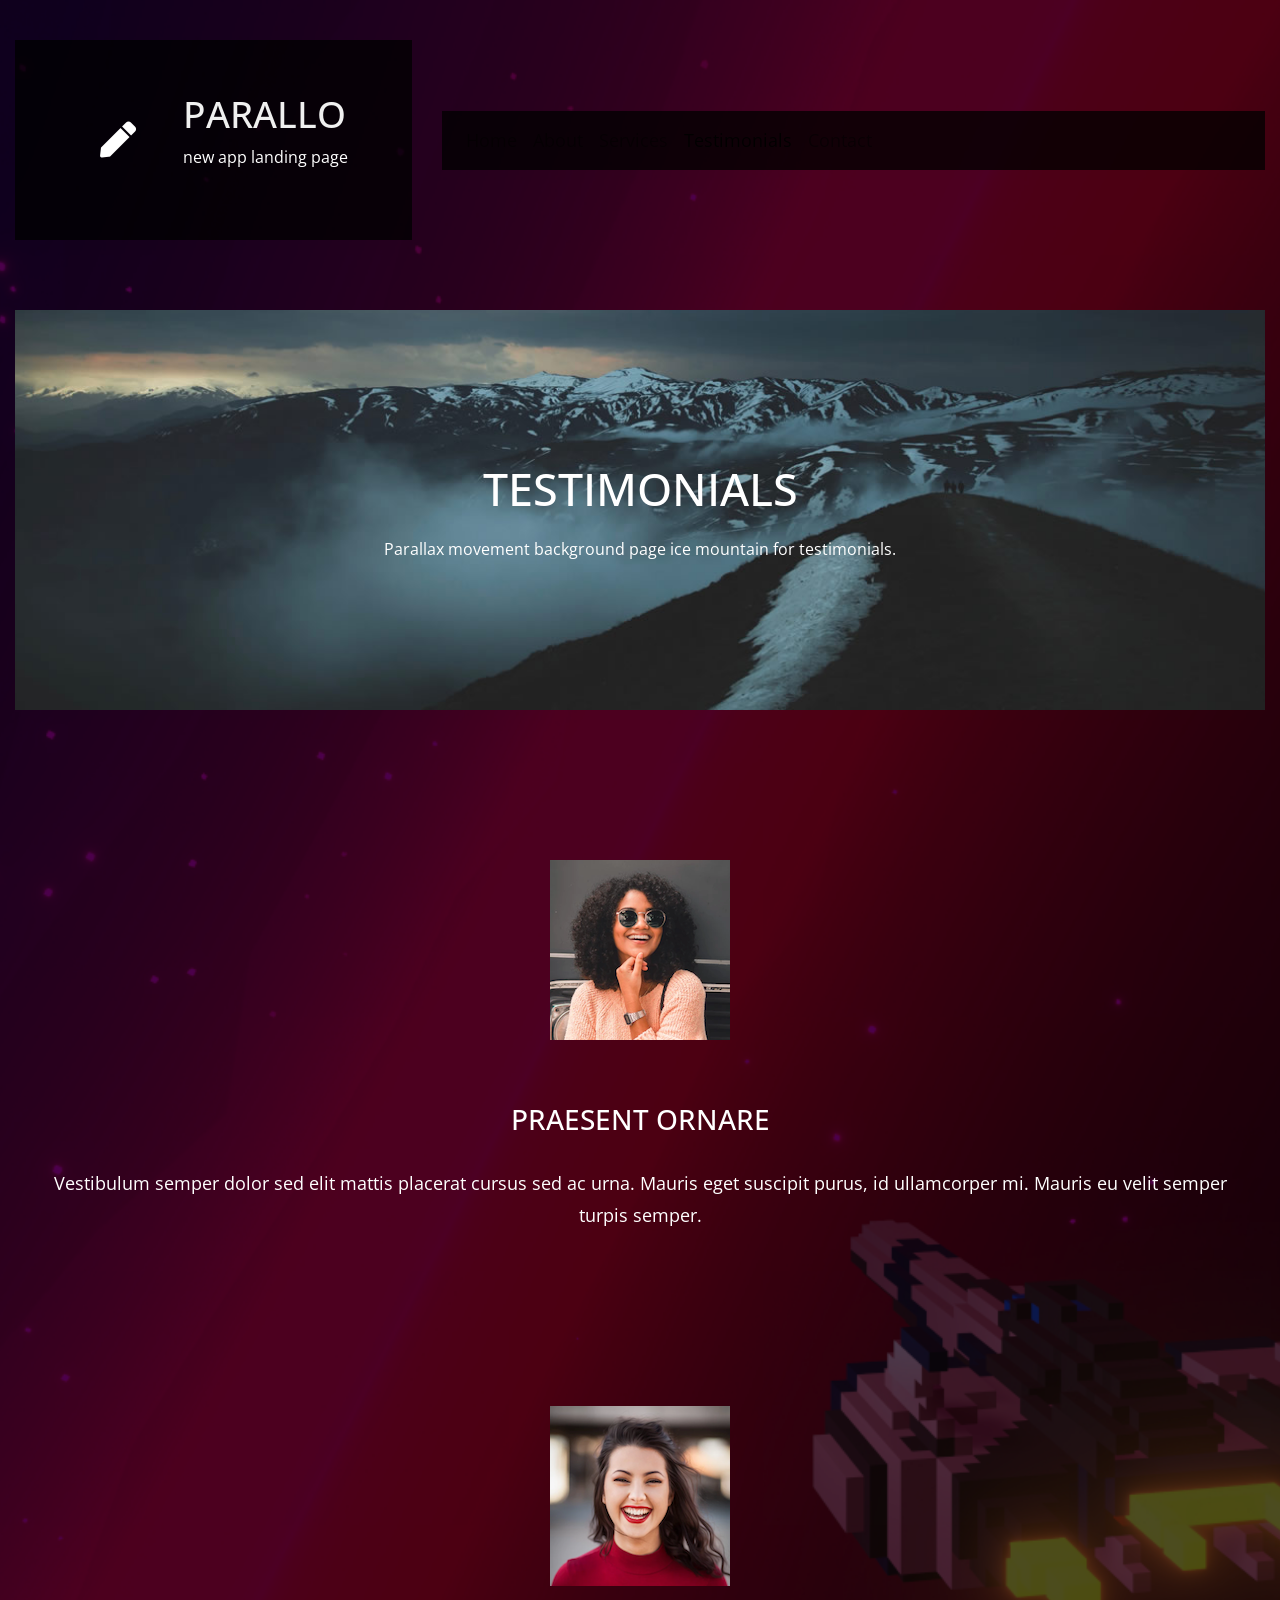
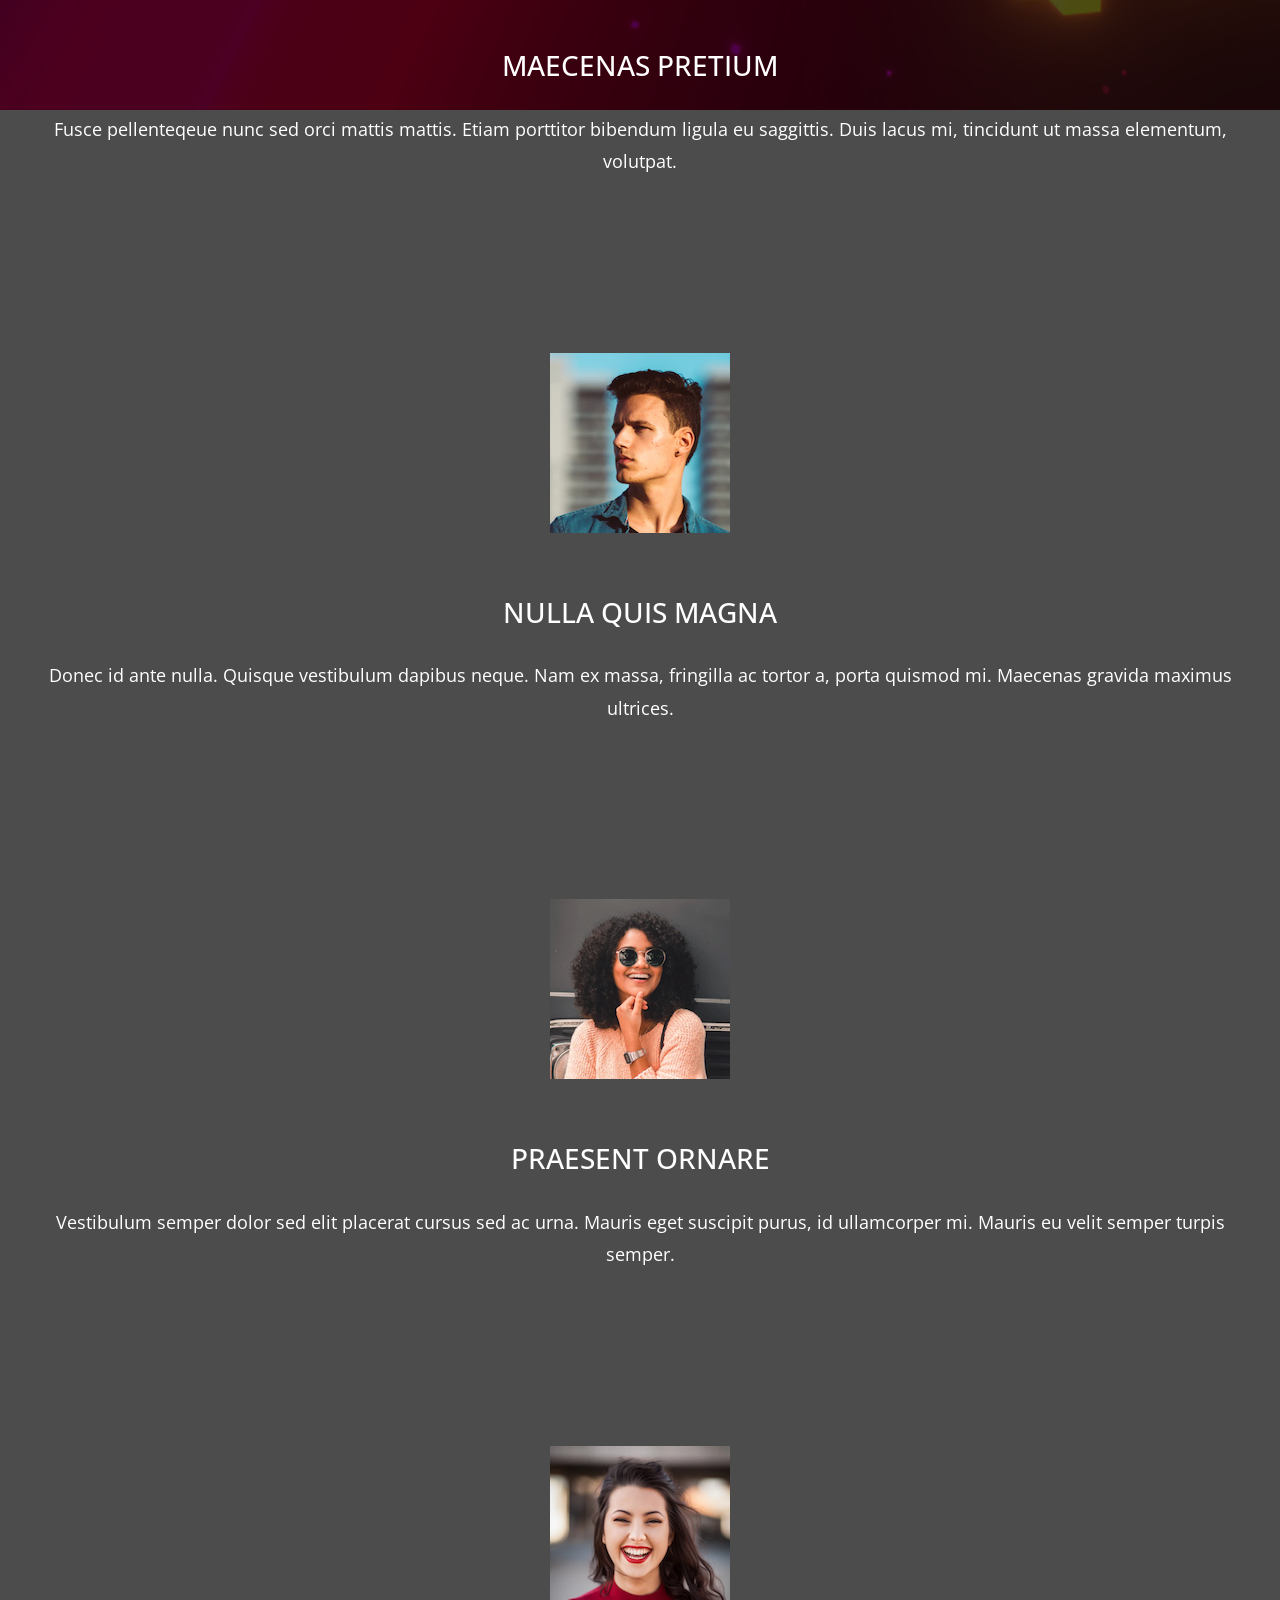
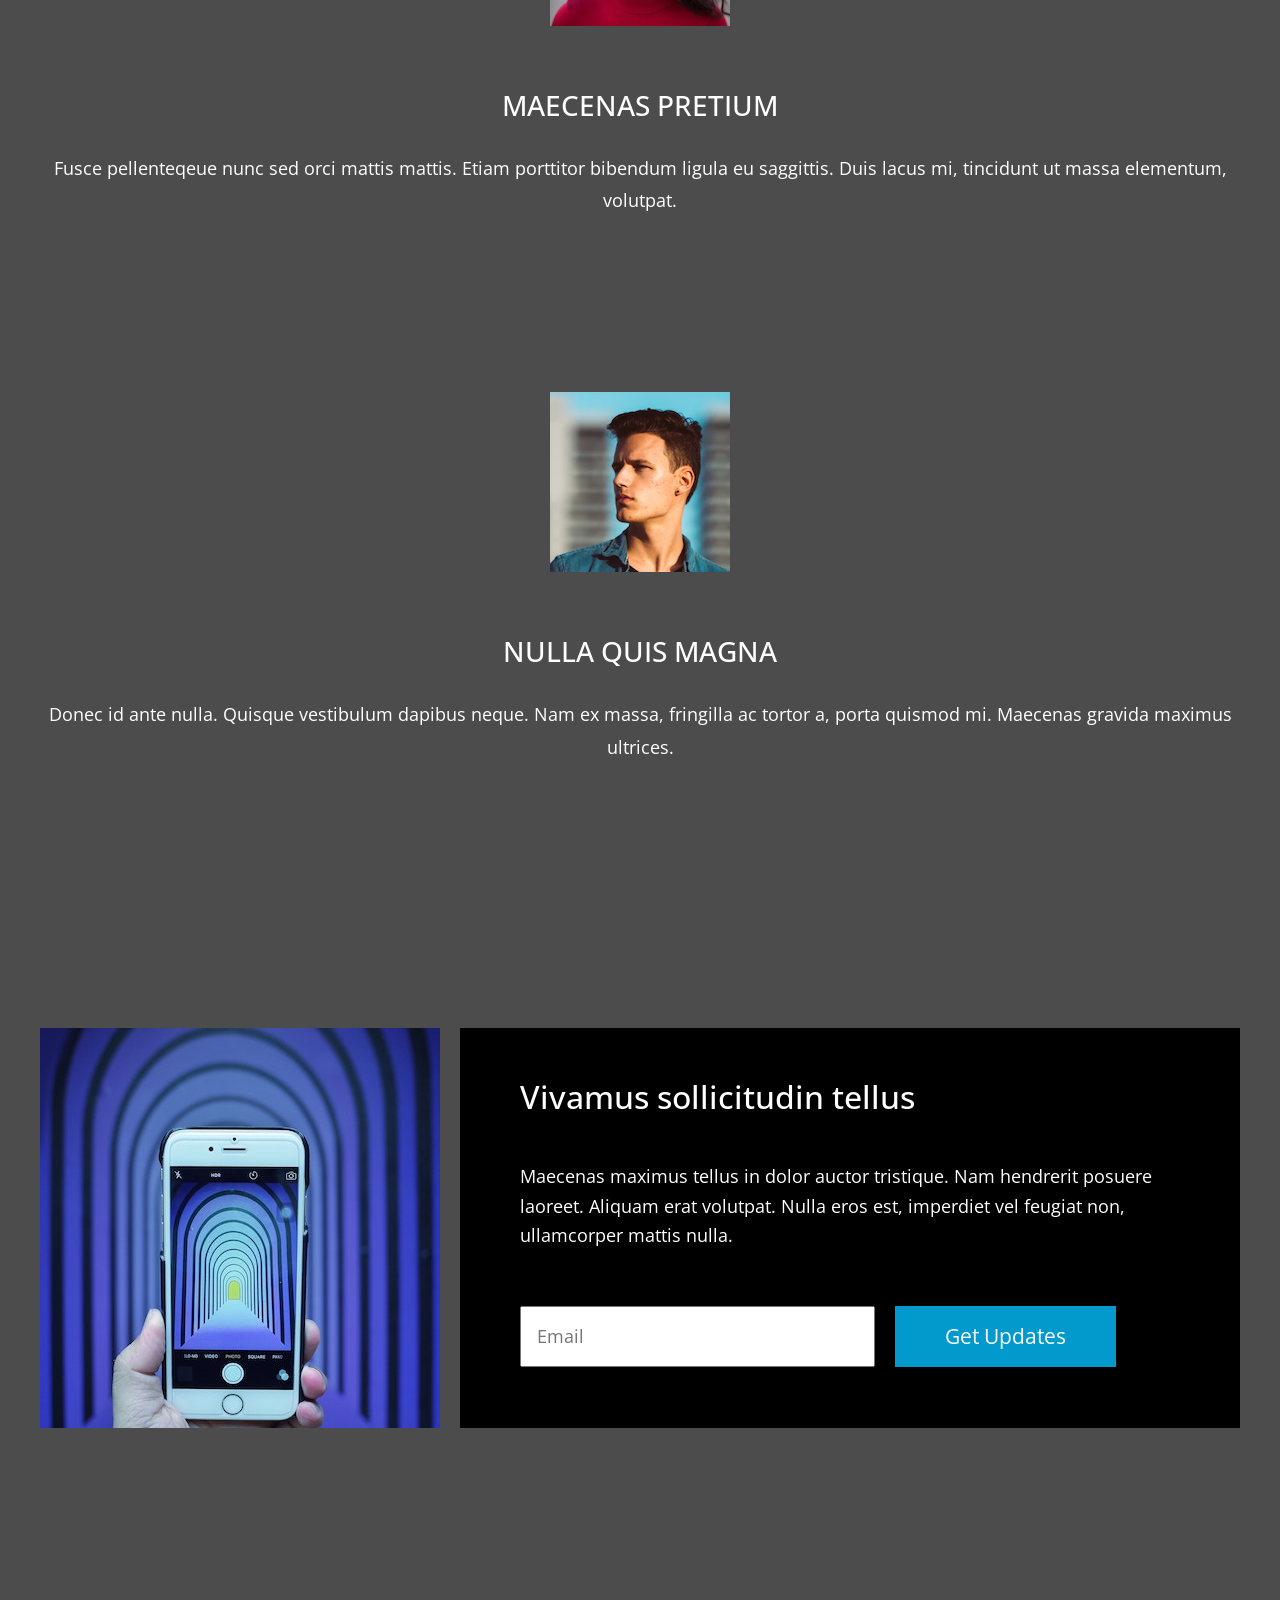
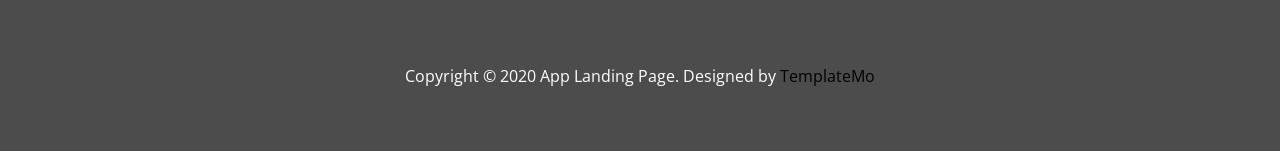
<file: testimonials.html>
<!DOCTYPE html>
<html lang="en">
  <head>
    <meta charset="UTF-8" />
    <meta name="viewport" content="width=device-width, initial-scale=1.0" />
    <meta http-equiv="X-UA-Compatible" content="ie=edge" />
    <title>Parallo - Testimonials</title>

    <link rel="stylesheet" href="https://fonts.googleapis.com/css?family=Open+Sans:400,600" />
    <link rel="stylesheet" href="css/all.min.css" />
    <link rel="stylesheet" href="css/bootstrap.min.css" />
    <link rel="stylesheet" type="text/css" href="slick/slick.css"/>
    <link rel="stylesheet" type="text/css" href="slick/slick-theme.css"/>
    <link rel="stylesheet" href="css/templatemo-style.css" />
  </head>
<!--
Parallo Template
https://templatemo.com/tm-534-parallo
-->
  <body id="servicesPage">
    <div class="parallax-window" data-parallax="scroll" data-image-src="img/bg-01.jpg">
      <div class="container-fluid">
        <div class="row tm-brand-row">
          <div class="col-lg-4 col-11">
            <div class="tm-brand-container tm-bg-white-transparent">
              <i class="fas fa-2x fa-pen tm-brand-icon"></i>
              <div class="tm-brand-texts">
                <h1 class="text-uppercase tm-brand-name">Parallo</h1>
                <p class="small">new app landing page</p>
              </div>
            </div>
          </div>
          <div class="col-lg-8 col-1">
            <div class="tm-nav">
              <nav class="navbar navbar-expand-lg navbar-light tm-bg-white-transparent tm-navbar">
                <button
                  class="navbar-toggler"
                  type="button"
                  data-toggle="collapse"
                  data-target="#navbarNav"
                  aria-controls="navbarNav"
                  aria-expanded="false"
                  aria-label="Toggle navigation">
                  <span class="navbar-toggler-icon"></span>
                </button>
                <div class="collapse navbar-collapse" id="navbarNav">
                  <ul class="navbar-nav">
                    <li class="nav-item">
                      <div class="tm-nav-link-highlight"></div>
                      <a class="nav-link" href="index.html"
                        >Home</a
                      >
                    </li>
                    <li class="nav-item">
                      <div class="tm-nav-link-highlight"></div>
                      <a class="nav-link" href="about.html">About</a>
                    </li>
                    <li class="nav-item">
                      <div class="tm-nav-link-highlight"></div>
                      <a class="nav-link" href="services.html">Services</a>
                    </li>
                    <li class="nav-item green-highlight active">
                      <div class="tm-nav-link-highlight"></div>
                      <a class="nav-link" href="#">Testimonials <span class="sr-only">(current)</span></a>
                    </li>
                    <li class="nav-item">
                      <div class="tm-nav-link-highlight"></div>
                      <a class="nav-link" href="contact.html">Contact</a>
                    </li>
                  </ul>
                </div>
              </nav>
            </div>
          </div>
        </div>

        <!-- Testimonials header -->
        <section class="row" id="tmServices">
          <div class="col-12">
            <div class="parallax-window tm-services-parallax-header tm-testimonials-parallax-header"
                 data-parallax="scroll"
                 data-z-index="101"
                 data-image-src="img/ice-mountain.jpg">

                 <div class="tm-bg-black-transparent text-center tm-services-header tm-testimonials-header">
                    <h2 class="text-uppercase tm-services-page-title tm-testimonials-page-title">Testimonials</h2>
                    <p class="tm-services-description mb-0 small">
                        Parallax movement background page ice mountain for testimonials.
                    </p>
                </div>
            </div>
          </div>
        </section>

        <section class="row tm-testimonials-section">
            <div class="col-12 tm-carousel">
                <div class="tm-bg-black-transparent tm-testimonial-box text-center">
                  <div class="tm-person-img-container">
                    <img src="img/person-1.png" alt="Image" class="img-fluid mx-auto"/>
                  </div>
                  <h3 class="tm-about-name tm-uppercase">Praesent ornare</h3>
                  <p class="tm-about-description">
                    Vestibulum semper dolor sed elit mattis placerat cursus sed ac urna. Mauris eget suscipit purus, id ullamcorper mi. Mauris eu velit semper turpis semper.
                  </p>
                </div>

                <div class="tm-bg-black-transparent tm-testimonial-box text-center">
                  <div class="tm-person-img-container">
                    <img src="img/person-2.png" alt="Image" class="img-fluid mx-auto"/>
                  </div>
                  <h3 class="tm-about-name tm-uppercase">Maecenas Pretium</h3>
                  <p class="tm-about-description">
                      Fusce pellenteqeue nunc sed orci mattis mattis. Etiam porttitor bibendum ligula eu saggittis. Duis lacus mi, tincidunt ut massa elementum, volutpat.
                  </p>
                </div>

                <div class="tm-bg-black-transparent tm-testimonial-box text-center">
                  <div class="tm-person-img-container">
                    <img src="img/person-3.png" alt="Image" class="img-fluid mx-auto"/>
                  </div>
                  <h3 class="tm-about-name tm-uppercase">Nulla Quis Magna</h3>
                  <p class="tm-about-description">
                    Donec id ante nulla. Quisque vestibulum dapibus neque. Nam ex massa, fringilla ac tortor a, porta quismod mi. Maecenas gravida maximus ultrices.
                  </p>
                </div>

                <div class="tm-bg-black-transparent tm-testimonial-box text-center">
                  <div class="tm-person-img-container">
                    <img src="img/person-1.png" alt="Image" class="img-fluid mx-auto"/>
                  </div>
                  <h3 class="tm-about-name tm-uppercase">Praesent ornare</h3>
                  <p class="tm-about-description">
                    Vestibulum semper dolor sed elit placerat cursus sed ac urna. Mauris eget suscipit purus, id ullamcorper mi. Mauris eu velit semper turpis semper.
                  </p>
                </div>
                <div class="tm-bg-black-transparent tm-testimonial-box text-center">
                  <div class="tm-person-img-container">
                    <img src="img/person-2.png" alt="Image" class="img-fluid mx-auto"/>
                  </div>
                  <h3 class="tm-about-name tm-uppercase">Maecenas Pretium</h3>
                  <p class="tm-about-description">
                      Fusce pellenteqeue nunc sed orci mattis mattis. Etiam porttitor bibendum ligula eu saggittis. Duis lacus mi, tincidunt ut massa elementum, volutpat.
                  </p>
                </div>

                <div class="tm-bg-black-transparent tm-testimonial-box text-center">
                  <div class="tm-person-img-container">
                    <img src="img/person-3.png" alt="Image" class="img-fluid mx-auto"/>
                  </div>
                  <h3 class="tm-about-name tm-uppercase">Nulla Quis Magna</h3>
                  <p class="tm-about-description">
                    Donec id ante nulla. Quisque vestibulum dapibus neque. Nam ex massa, fringilla ac tortor a, porta quismod mi. Maecenas gravida maximus ultrices.
                  </p>
                </div>
          </div>
        </section>

        <!-- Call to Action -->
        <section class="row tm-testimonials-cta" id="tmCallToAction">
          <div class="col-12 tm-call-to-action-col">
            <img src="img/call-to-action-2.jpg" alt="Image" class="img-fluid tm-call-to-action-image" />
            <div class="tm-bg-white tm-call-to-action-text">
              <h2 class="tm-call-to-action-title">Vivamus sollicitudin tellus</h2>
              <p class="tm-call-to-action-description">
                Maecenas maximus tellus in dolor auctor tristique. Nam hendrerit
                posuere laoreet. Aliquam erat volutpat. Nulla eros est,
                imperdiet vel feugiat non, ullamcorper mattis nulla.
              </p>
              <form action="#" method="get" class="tm-call-to-action-form">
                <input name="email" type="email" class="tm-email-input" id="email" placeholder="Email" />
                <button type="submit" class="btn btn-secondary">Get Updates</button>
              </form>
            </div>
          </div>
        </section>

        <!-- Page footer -->
        <footer class="row">
          <p class="col-12 text-white text-center tm-copyright-text">
            Copyright &copy; 2020 App Landing Page.
            Designed by <a href="#" class="tm-copyright-link">TemplateMo</a>
          </p>
        </footer>
      </div>
      <!-- .container-fluid -->
    </div>

    <script src="js/jquery.min.js"></script>
    <script src="js/parallax.min.js"></script>
    <script src="js/bootstrap.min.js"></script>
  
  </body>
</html>
</file>
<file: css/main.css>
/*
 _____   _           _         _                        _
|_   _| | |         | |       | |                      | |
  | |   | |__   __ _| |_ ___  | |_ ___  _ __ ___   __ _| |_ ___   ___  ___
  | |   | '_ \ / _` | __/ _ \ | __/ _ \| '_ ` _ \ / _` | __/ _ \ / _ \/ __|
 _| |_  | | | | (_| | ||  __/ | || (_) | | | | | | (_| | || (_) |  __/\__ \
 \___/  |_| |_|\__,_|\__\___|  \__\___/|_| |_| |_|\__,_|\__\___/ \___||___/

Oh nice, welcome to the stylesheet of dreams.
It has it all. Classes, ID's, comments...the whole lot:)
Enjoy responsibly!
@ihatetomatoes

*/

/* ==========================================================================
   Chrome Frame prompt
   ========================================================================== */

.chromeframe {
    margin: 0.2em 0;
    background: #ccc;
    color: #000;
    padding: 0.2em 0;
}

#loader-wrapper {
    position: fixed;
    top: 0;
    left: 0;
    width: 100%;
    height: 100%;
    z-index: 2000;
}
#loader {
    display: block;
    position: relative;
    left: 50%;
    top: 50%;
    width: 150px;
    height: 150px;
    margin: -75px 0 0 -75px;
    border-radius: 50%;
    border: 3px solid transparent;
    border-top-color: #2667ff;

    -webkit-animation: spin 2s linear infinite; /* Chrome, Opera 15+, Safari 5+ */
    animation: spin 2s linear infinite; /* Chrome, Firefox 16+, IE 10+, Opera */

    z-index: 1001;
}

    #loader:before {
        content: "";
        position: absolute;
        top: 5px;
        left: 5px;
        right: 5px;
        bottom: 5px;
        border-radius: 50%;
        border: 3px solid transparent;
        border-top-color: #881bfc;

        -webkit-animation: spin 3s linear infinite; /* Chrome, Opera 15+, Safari 5+ */
        animation: spin 3s linear infinite; /* Chrome, Firefox 16+, IE 10+, Opera */
    }

    #loader:after {
        content: "";
        position: absolute;
        top: 15px;
        left: 15px;
        right: 15px;
        bottom: 15px;
        border-radius: 50%;
        border: 3px solid transparent;
        border-top-color: #fc1b6a;

        -webkit-animation: spin 1.5s linear infinite; /* Chrome, Opera 15+, Safari 5+ */
          animation: spin 1.5s linear infinite; /* Chrome, Firefox 16+, IE 10+, Opera */
    }

    @-webkit-keyframes spin {
        0%   {
            -webkit-transform: rotate(0deg);  /* Chrome, Opera 15+, Safari 3.1+ */
            -ms-transform: rotate(0deg);  /* IE 9 */
            transform: rotate(0deg);  /* Firefox 16+, IE 10+, Opera */
        }
        100% {
            -webkit-transform: rotate(360deg);  /* Chrome, Opera 15+, Safari 3.1+ */
            -ms-transform: rotate(360deg);  /* IE 9 */
            transform: rotate(360deg);  /* Firefox 16+, IE 10+, Opera */
        }
    }
    @keyframes spin {
        0%   {
            -webkit-transform: rotate(0deg);  /* Chrome, Opera 15+, Safari 3.1+ */
            -ms-transform: rotate(0deg);  /* IE 9 */
            transform: rotate(0deg);  /* Firefox 16+, IE 10+, Opera */
        }
        100% {
            -webkit-transform: rotate(360deg);  /* Chrome, Opera 15+, Safari 3.1+ */
            -ms-transform: rotate(360deg);  /* IE 9 */
            transform: rotate(360deg);  /* Firefox 16+, IE 10+, Opera */
        }
    }

    #loader-wrapper .loader-section {
        position: fixed;
        top: 0;
        width: 51%;
        height: 100%;
        background: #000000;
        z-index: 1000;
        -webkit-transform: translateX(0);  /* Chrome, Opera 15+, Safari 3.1+ */
        -ms-transform: translateX(0);  /* IE 9 */
        transform: translateX(0);  /* Firefox 16+, IE 10+, Opera */
    }

    #loader-wrapper .loader-section.section-left {
        left: 0;
    }

    #loader-wrapper .loader-section.section-right {
        right: 0;
    }

    /* Loaded */
    .loaded #loader-wrapper .loader-section.section-left {
        -webkit-transform: translateX(-100%);  /* Chrome, Opera 15+, Safari 3.1+ */
            -ms-transform: translateX(-100%);  /* IE 9 */
                transform: translateX(-100%);  /* Firefox 16+, IE 10+, Opera */

        -webkit-transition: all 0.7s 0.3s cubic-bezier(0.645, 0.045, 0.355, 1.000);
                transition: all 0.7s 0.3s cubic-bezier(0.645, 0.045, 0.355, 1.000);
    }

    .loaded #loader-wrapper .loader-section.section-right {
        -webkit-transform: translateX(100%);  /* Chrome, Opera 15+, Safari 3.1+ */
            -ms-transform: translateX(100%);  /* IE 9 */
                transform: translateX(100%);  /* Firefox 16+, IE 10+, Opera */

-webkit-transition: all 0.7s 0.3s cubic-bezier(0.645, 0.045, 0.355, 1.000);
        transition: all 0.7s 0.3s cubic-bezier(0.645, 0.045, 0.355, 1.000);
    }

    .loaded #loader {
        opacity: 0;
        -webkit-transition: all 0.3s ease-out;
                transition: all 0.3s ease-out;
    }
    .loaded #loader-wrapper {
        visibility: hidden;

        -webkit-transform: translateY(-100%);  /* Chrome, Opera 15+, Safari 3.1+ */
            -ms-transform: translateY(-100%);  /* IE 9 */
                transform: translateY(-100%);  /* Firefox 16+, IE 10+, Opera */

        -webkit-transition: all 0.3s 1s ease-out;
                transition: all 0.3s 1s ease-out;
    }

    /* JavaScript Turned Off */
    .no-js #loader-wrapper {
        display: none;
    }

    #content {
    }






/* ==========================================================================
   Helper classes
   ========================================================================== */

/*
 * Image replacement
 */

.ir {
    background-color: transparent;
    border: 0;
    overflow: hidden;
    /* IE 6/7 fallback */
    *text-indent: -9999px;
}

.ir:before {
    content: "";
    display: block;
    width: 0;
    height: 150%;
}

/*
 * Hide from both screenreaders and browsers: h5bp.com/u
 */

.hidden {
    display: none !important;
    visibility: hidden;
}

/*
 * Hide only visually, but have it available for screenreaders: h5bp.com/v
 */

.visuallyhidden {
    border: 0;
    clip: rect(0 0 0 0);
    height: 1px;
    margin: -1px;
    overflow: hidden;
    padding: 0;
    position: absolute;
    width: 1px;
}

/*
 * Extends the .visuallyhidden class to allow the element to be focusable
 * when navigated to via the keyboard: h5bp.com/p
 */

.visuallyhidden.focusable:active,
.visuallyhidden.focusable:focus {
    clip: auto;
    height: auto;
    margin: 0;
    overflow: visible;
    position: static;
    width: auto;
}

/*
 * Hide visually and from screenreaders, but maintain layout
 */

.invisible {
    visibility: hidden;
}

/*
 * Clearfix: contain floats
 *
 * For modern browsers
 * 1. The space content is one way to avoid an Opera bug when the
 *    `contenteditable` attribute is included anywhere else in the document.
 *    Otherwise it causes space to appear at the top and bottom of elements
 *    that receive the `clearfix` class.
 * 2. The use of `table` rather than `block` is only necessary if using
 *    `:before` to contain the top-margins of child elements.
 */

.clearfix:before,
.clearfix:after {
    content: " "; /* 1 */
    display: table; /* 2 */
}

.clearfix:after {
    clear: both;
}

/*
 * For IE 6/7 only
 * Include this rule to trigger hasLayout and contain floats.
 */

.clearfix {
    *zoom: 1;
}

/* ==========================================================================
   EXAMPLE Media Queries for Responsive Design.
   These examples override the primary ('mobile first') styles.
   Modify as content requires.
   ========================================================================== */

@media only screen and (min-width: 35em) {
    /* Style adjustments for viewports that meet the condition */
}

@media print,
       (-o-min-device-pixel-ratio: 5/4),
       (-webkit-min-device-pixel-ratio: 1.25),
       (min-resolution: 120dpi) {
    /* Style adjustments for high resolution devices */
}

/* ==========================================================================
   Print styles.
   Inlined to avoid required HTTP connection: h5bp.com/r
   ========================================================================== */

@media print {
    * {
        background: transparent !important;
        color: #000 !important; /* Black prints faster: h5bp.com/s */
        box-shadow: none !important;
        text-shadow: none !important;
    }


    abbr[title]:after {
        content: " (" attr(title) ")";
    }

    /*
     * Don't show links for images, or javascript/internal links
     */

    .ir a:after,
    a[href^="javascript:"]:after,
    a[href^="#"]:after {
        content: "";
    }

    pre,
    blockquote {
        border: 1px solid #999;
        page-break-inside: avoid;
    }

    thead {
        display: table-header-group; /* h5bp.com/t */
    }

    tr,
    img {
        page-break-inside: avoid;
    }

    img {
        max-width: 100% !important;
    }

    @page {
        margin: 0.5cm;
    }


    p,
    h2,
    h3 {
        orphans: 3;
        widows: 3;
    }

    h2,
    h3 {
        page-break-after: avoid;
    }
}

h1{
  font-family: 'Big Shoulders Display', cursive;
}

html {
  visibility: visible !important;
}

/*
	Ok so you have made it this far, that means you are very keen to on my code.
	Anyway I don't really mind it. This is a great way to learn so you actually doing the right thing:)
	Follow me @ihatetomatoes
*/
</file>
<file: css/splitscroller.css>
body {
  background: url(../img/bg.webp) no-repeat;
  background-size: cover;
  margin: 0;
  font-family: sans-serif;
  box-shadow: inset 0 0 0 1000px rgba(0,0,0,0.7);
}
h1 {
  margin: 0;
  padding: 0;
  color: white;
  font-family: 'Big Shoulders Display', cursive;
  font-weight: 700;
  font-size: 48px;
}
h2 {
  margin: 0;
  padding: 0;
  color: white;
  font-family: 'Big Shoulders Display', cursive;
  font-weight: 700;
  font-size: 28px;
}
caddy {
  margin-bottom: 0;
  font-family: sans-serif;
  display: flex;
  justify-content: center;
  align-items: center;
}
.wrapper.style1 {



  -webkit-backface-visibility: hidden;
  -webkit-transform: translateZ(0);
}
.container {
  display: flex;
  justify-content: center;
  align-items: center;
  margin-right: 10vw;
  margin-left: 10vw;
  overflow: hidden;
  transform: skew(5deg);
}
.container .card {
  flex: 1;
  transition: all 1s ease-in-out;
  height: 60vmin;
  position: relative;
}
.container .card .card__head {
  color: white;
  background: rgba(0, 0, 0, 0.85);
  padding: 0.5em;
  transform: rotate(-90deg);
  transform-origin: 0% 0%;
  transition: all 0.1s ease-in-out;
  min-width: 100%;
  text-align: center;
  position: absolute;
  bottom: 0;
  left: 0;
  font-size: 1.2em;
  white-space: nowrap;
  font-family: 'Jockey One', sans-serif;
}
.container .card:hover {
  flex-grow: 10;
}
.container .card:hover img {
  filter: grayscale(0);
}
.container .card:hover .card__head {
  text-align: center;
  top: calc(100% - 2em);
  color: white;
  background: rgba(0, 0, 0, 0.5);
  font-size: 2em;
  transform: rotate(0deg) skew(-5deg);
}
.container .card img {
  width: 100%;
  height: 100%;
  object-fit: cover;
  transition: all 1s ease-in-out;
  filter: grayscale(100%);
}
.container .card:not(:nth-child(5)) {
  margin-right: 1em;
}
</file>
<file: css/templatemo-style.css>
/*

Parallo Template

https://templatemo.com/tm-534-parallo

COLOR CODE
Dark Brown: #333333
Green: #006666
Light Blue: #0099CC
Blue: #039bcd
nav link color: #666768

Page 1 Image 1x1 size 400px
3 boxes spacing 60px
Logo size: 400x200
840x120

Home section width: 420

*/

html {
  scroll-behavior: smooth;
}

body {
  font-family: "Open Sans", Arial, Helvetica, sans-serif;
  font-size: 18px;
  font-weight: 400;
  color: #ffffff;
  overflow-x: hidden;
}

a,
button {
  transition: all 0.3s ease;
}

a:hover {
  color: #ffffff
  text-decoration: none;
}

.container-fluid {
  background-color: rgba(0, 0, 0, 0.70);
  max-width: fit-content(20em);
}

.small,
small {
  font-size: 90%;
}

.parallax-window {
  min-height: 1100px;
  background: transparent;
}

.tm-bg-white-transparent {

}

.tm-brand-row {
  align-items: center;
  padding-top: 40px;
  padding-bottom: 28px;
}

.tm-brand-container {
  max-width: 400px;
  height: 200px;
  display: flex;
  align-items: center;
  justify-content: center;
}

.tm-brand-icon {
  width: 79px;
  height: 77px;
  display: flex;
  align-items: center;
  justify-content: center;
  background-color: rgba(0,0,0,0);
  color: white;
  border-radius: 50%;
  margin-right: 25px;
}

.tm-brand-name {
  font-size: 2.3rem;
  color: #f0f0f0;
}

/* Nav */

/* Home */
#tmHome {
  padding-top: 30px;
  padding-bottom: 68px;
}

.tm-home-left {
  max-width: 420px;
  width: 100%;
  margin-right: 185px;
}

.tm-home-container {
  display: flex;
  align-items: center;
  justify-content: center;
}

.tm-slogan {
  font-size: 1.4rem;
  margin-bottom: 30px;
}

.tm-home-hr {
  border-top-color: black;
  margin-bottom: 30px;
}

.tm-home-title {

  font-size: 2.5rem;
  margin-bottom: 40px;
}

.tm-home-text {
  font-size: 20px;
  margin-bottom: 47px;
}

.btn {
  border-radius: 0;
  padding: 13px 40px;
  font-size: 1.3rem;
}

.btn-primary {
  background-color: black;
  border: 0;
  color: #f0f0f0;
}

.btn-primary:hover,
.btn-primary:focus,
.btn-primary:active,
.btn-primary:not(:disabled):not(.disabled).active,
.btn-primary:not(:disabled):not(.disabled):active,
.show>.btn-primary.dropdown-toggle {
  background-color: #202020;
  outline: none;
  border: none;
}

/* Features section */
#tmFeatures {
  padding-top: 68px;
  padding-bottom: 60px;
  max-width: 1260px;
  margin-left: auto;
  margin-right: auto;
}

.tm-feature-box {
  max-width: 360px;
  min-height: 480px;
  border-radius: 10px;
  text-align: center;
  padding: 40px 50px;
  margin-left: auto;
  margin-right: auto;
}

.tm-feature-name {
  color: white;
  margin-bottom: 50px;
}

.tm-feature-icon-container {
  width: 110px;
  height: 110px;
  border: 1px solid #f0f0f0;
  border-radius: 50%;
  display: flex;
  align-items: center;
  justify-content: center;
  margin-left: auto;
  margin-right: auto;
  margin-bottom: 60px;
}

/* Call to Action section */
#tmCallToAction {
  padding-top: 60px;
  padding-bottom: 60px;
}

.tm-bg-white {
  background-color: black;
}

.tm-call-to-action-col {
  display: flex;
  align-items: center;
  max-width: 1230px;
  margin-left: auto;
  margin-right: auto;
  flex-direction:;
}

.tm-call-to-action-image {
  margin-right: 20px;
  width: 400px;
  height: auto;
}

.tm-call-to-action-text {
  padding: 50px 60px;
  min-height: 400px;
  width: calc(100% - 400px);
}

.tm-call-to-action-title {
  margin-bottom: 45px;
}

.tm-call-to-action-description {
  margin-bottom: 55px;
  font-size: 1.1rem;

}

p {
  line-height: 1.7;
}

.tm-call-to-action-form {
  display: flex;
}

.tm-email-input {
  padding: 15px;
  margin: 0;
  width: 355px;
  margin-right: 20px;
}

.btn-secondary {
  background-color: #0299CC;
  border: none;
  padding: 10px 50px;
}

.btn-secondary:hover {
  background-color: #0fb7f0;
}

.btn-tertiary {
  background-color: #006868;
  color: black;
  padding: 10px 60px;
}

.btn-tertiary:hover {
  background-color: #099f9f;
  color: #ff0000;
}

.tm-copyright-text {
  font-size: 1rem;
  padding-top: 50px;
  padding-bottom: 45px;
}

.tm-copyright-link {
  color: black;
}

.tm-copyright-link:hover {
  color: #0fb7f0;
}

/* About Page */
#tmAbout {
  padding-bottom: 80px;
}

.tm-about-page-title {
  font-size: 2.5rem;
  margin-top: 72px;
  margin-bottom: 40px;
}

.tm-about-box {
  padding: 25px;
  max-width: 360px;
  margin-bottom: 30px;
}

.tm-about-title-hr {
  border-top-color: black;
  max-width: 450px;
  margin-bottom:;
}

.tm-bg-white-transparent {
  background-color: rgba(00, 00, 00, 0.76);
  color: rgba(256,256,256);
}

.tm-about-header {
  padding-bottom: 80px;
}

.tm-about-number-container {
  width: 83px;
  height: 83px;
  font-size: 2.2rem;
  border: 1px solid black;
  display: flex;
  align-items: center;
  justify-content: center;
  margin-bottom: 20px;
}

.tm-about-name {
  margin-bottom: 30px;
  text-transform: uppercase;
}

.tm-about-description {
  margin-bottom: 30px;
  line-height: 1.8;
}

.tm-app-header {
  max-width: 644px;
  margin-left: auto;
  margin-right: auto;
  margin-bottom: 60px;
}

#tmAppFeatures {
  padding-top: 80px;
  padding-bottom: 24px;
}

.tm-app-feature-header {
  font-size: 2.8rem;
}

.tm-app-feature-box {
  display: flex;
  align-items: center;
  padding: 50px 40px;
  margin-bottom: 40px;
}

.tm-app-feature-icon {
  margin-right: 30px;
  border-radius: 50%;
  border: 1px solid;
  width:  120px;
  height: 120px;
  display: flex;
  align-items: center;
  justify-content: center;
}

.tm-btn-app-feature {
  margin-bottom: 35px;
}

.tm-app-feature-description-box {
  color: #2C3030;
}

.tm-app-feature-title {
  font-size: 2rem;
}

/* Services */
.tm-services-parallax-header {
  min-height: 700px;
  display: flex;
  align-items: center;
  margin-top: 42px;
  margin-bottom: 22px;
}

.tm-services-header {
  position: relative;
  z-index: 102;
  width: 100%;
  padding: 85px 15px 37px 15px;
}

.tm-services-page-title {
  font-size: 2.8rem;
  padding-bottom: 37px;
}

.tm-services-detail-box {
  padding: 80px 70px;
  margin-top: 22px;
  margin-bottom: 41px;
}

#tmServices .tabs {
  list-style: none;
  padding: 0;
  margin: 0;
}

.tm-tabs-container {
  display: flex;
  padding-top: 40px;
  padding-bottom: 135px;
}

.tm-tab-links {
  margin-right: 40px;
  width: 380px;
}

.tm-tab-contents {
  width: calc(100% - 420px);

}

#tmServices .tabs li {
  margin-bottom: 36px;
}

#tmServices .tabs li:last-child {
  margin-bottom: 0;
}

#tmServices .tabs a {
  display: flex;
  align-items: center;
  text-align: left;
  text-decoration: none;
  text-transform: uppercase;
  letter-spacing: 0.5px;
  background-color: rgba(15, 29, 32, 0.77);
  border: 1px solid rgba(15, 29, 32, 0.77);
  color: black;
  font-size: 20px;
  font-weight: 700;
  padding: 20px 30px;
  transition: all 0.3s;
}

#tmServices .tabs .icon-wrap {
  width: 75px;
  height: 75px;
  border: 1px solid black;
  border-radius: 50%;
  display: flex;
  align-items: center;
  justify-content: center;
  margin-right: 30px;
}

#tmServices .tabs .active,
#tmServices .tabs a:hover {
    border-color: black;
    color: #fff!important;
}

#first-tab-group > div {
  background-color: rgba(15, 29, 32, 0.77);
  color: black;
  padding: 45px 60px;
  min-height: 423px;
}

.tm-service-tab-title,
.tm-service-tab-p {
  margin-bottom: 40px;
}

/* Testimonials */
.tm-testimonials-section {
  padding-top: 45px;
  padding-bottom: 90px;
  margin-left: -35px;
  margin-right: -35px;
}

.tm-testimonials-header {
  padding: 55px 15px 50px;
}

.tm-testimonials-page-title {
  padding-bottom: 0;
  margin-bottom: 20px;
}

.tm-testimonials-parallax-header {
  min-height: 400px;
  margin-bottom: 45px;
}

.tm-person-img-container {
  margin-bottom: 63px;
}

.tm-testimonial-box {
  padding: 60px 30px 85px;
  margin-left: 20px;
  margin-right: 20px;
}

.slick-dots {
  bottom: -88px;;
}

.slick-dots li,
.slick-dots li button {
  width: 30px;
  height: 30px;
}

.slick-dots li {
  margin: 8px;
}

.slick-dots li button {
  font-family: "Font Awesome 5 Free";
  font-size: 1.6em;
  font-weight: 900;
}

.slick-dots li button:before {
  font-family: inherit;
  font-size: inherit;
  content: "\f45c";
  opacity: 0.5;
}

.slick-dots li.slick-active button:before {
  opacity: 0.85;
}


#tmCallToAction.tm-testimonials-cta {
  padding-bottom: 185px;
}

/* Contact page */
.tm-contact-form {
  height: 100%;
  padding: 67px 115px 67px 70px;
  margin-right: 5px;
}

.tm-contact-text {
  padding: 58px 95px 100px 80px;
  margin-left: 5px;
}

.tm-contact-col-left {
  margin-bottom: 0;
}

.form-group {
  margin-bottom: 50px;
}

.form-control {
  background-color: transparent;
  color: black;
  padding: 25px 20px;
}

.form-control:focus {
  background-color: transparent;
  color: black;
}

.form-control::placeholder { /* Chrome, Firefox, Opera, Safari 10.1+ */
  color: black;
  opacity: 1; /* Firefox */
}

.form-control:-ms-input-placeholder { /* Internet Explorer 10-11 */
  color: black;
}

.form-control::-ms-input-placeholder { /* Microsoft Edge */
  color: black;
}

.tm-contact-row {
  padding-top: 45px;
  padding-bottom: 40px;
}

/* Media Queries */
@media (max-width: 1149px) {
  .tm-call-to-action-text {
    width: calc(100% - 420px);
  }
}

@media (max-width: 1145px) {
  .tm-email-input {
    margin-right: 0;
    margin-bottom: 20px;
    width: 100%;
  }

  .tm-call-to-action-form {
    flex-direction: column;
  }
}

@media (max-width: 991px) {
  .tm-nav {
    position: relative;
  }

  #navbarNav {
        position: absolute;
    top: 80px;
    background-color: rgba(255, 255, 255, 0.9);
    z-index: 1001;
  }

 .tm-navbar {
   background-color: transparent;
   justify-content: flex-end;
 }

 .navbar-toggler {
   background-color: rgba(255,255,255,0.8);
 }

 .tm-home-left {
   margin-right: 50px;
 }

 .tm-feature-box {
   margin-bottom: 20px;
   max-width: 600px;
 }

 .navbar-expand-lg .navbar-nav .nav-link {
   padding: 14px 19px;
 }

 .tm-about-box,
 .tm-app-feature-box {
   margin-left: auto;
   margin-right: auto;
   max-width: 600px;
 }

 .tm-tabs-container {
   flex-direction: column;
 }

 .tm-tab-links {
   margin-right: 0;
   margin-bottom: 40px;
 }

 .tm-tab-links,
 .tm-tab-contents {
    margin-left: auto;
    margin-right: auto;
    max-width: 800px;
    width: 100%;
 }

 .tm-contact-col-left {
   margin-bottom: 40px;
 }


  .tm-contact-form {
    margin-right: 0;
  }

 .tm-contact-text {
   margin-left: 0;
 }

}

@media (max-width: 849px) {
  .tm-call-to-action-col {
    flex-direction: column;
  }

  .tm-call-to-action-image {
    margin-right: 0;
    margin-bottom: 20px;
  }

  .tm-call-to-action-text {
    width: 100%;
    max-width: 600px;
  }
}

@media (max-width: 767px) {
  .tm-home-container {
    flex-direction: column;
  }

  .tm-home-left {
    margin-bottom: 50px;
    margin-right: 0;
  }
}

@media (max-width: 479px) {
  .tm-app-feature-box {
    flex-direction: column;
  }

  .tm-app-feature-icon {
    margin-right: 0;
    margin-bottom: 30px;
  }

  .slick-dots {
    width: 300px;
    left: 0;
    right: 0;
    margin-left: auto;
    margin-right: auto;
    bottom: -80px;
  }

  .slick-dots li {
    margin: 8px;
  }

  .tm-contact-form {
    padding: 45px;
  }

  .tm-contact-text {
    padding: 60px;
  }
}
</file>
<file: css/dd.css>
@import url(https://fonts.googleapis.com/css?family=Titillium+Web:400,200,200italic,300,300italic,900,700italic,700,600italic,600,400italic);

body {
  font-family: 'Titillium Web', cursive;
  width: 800px;
  margin: 0 auto;
  text-align: center;
  color: white;
  background: #222;
  font-weight: 100;
}

div {
  display: inline-block;
  line-height: 1;
  padding: 20px;
  font-size: 40px;
}

span {
  display: block;
  font-size: 20px;
  color: white;
}

#days {
  font-size: 100px;
  color: #db4844;
}
#hours {
  font-size: 100px;
  color: #f07c22;
}
#minutes {
  font-size: 100px;
  color: #f6da74;
}
#seconds {
  font-size: 50px;
  color: #abcd58;
}
</file>
<file: css/skel.css>
html,body,div,span,applet,object,iframe,h1,h2,h3,h4,h5,h6,p,blockquote,pre,a,abbr,acronym,address,big,cite,code,del,dfn,em,img,ins,kbd,q,s,samp,small,strike,strong,sub,sup,tt,var,b,u,i,center,dl,dt,dd,ol,ul,li,fieldset,form,label,legend,table,caption,tbody,tfoot,thead,tr,th,td,article,aside,canvas,details,embed,figure,figcaption,footer,header,hgroup,menu,nav,output,ruby,section,summary,time,mark,audio,video{margin:0;padding:0;border:0;font-size:100%;font:inherit;vertical-align:baseline;}article,aside,details,figcaption,figure,footer,header,hgroup,menu,nav,section{display:block;}body{line-height:1;}ol,ul{list-style:none;}blockquote,q{quotes:none;}blockquote:before,blockquote:after,q:before,q:after{content:'';content:none;}table{border-collapse:collapse;border-spacing:0;}body{-webkit-text-size-adjust:none}

/* Box Model */

	*, *:before, *:after {
		-moz-box-sizing: border-box;
		-webkit-box-sizing: border-box;
		box-sizing: border-box;
	}

/* Container */


	.container {
		margin-left: auto;
		margin-right: auto;

		/* width: (containers) */
		width: 1200px;
	}

	/* Modifiers */

		.container.small {
			/* width: (containers) * 0.75; */
			width: 900px;
		}

		.container.big {
			width: 100%;

			/* max-width: (containers) * 1.25; */
			max-width: 1500px;

			/* min-width: (containers); */
			min-width: 1200px;
		}
		.containernopad {
			padding-bottom: 0;
			width: 1200px
			max-height: 400px;
		}

/* Grid */

	.\31 2u { width: 100% }
	.\31 1u { width: 91.6666666667% }
	.\31 0u { width: 83.3333333333% }
	.\39 u { width: 75% }
	.\38 u { width: 66.6666666667% }
	.\37 u { width: 58.3333333333% }
	.\36 u { width: 50% }
	.\35 u { width: 41.6666666667% }
	.\34 u { width: 33.3333333333% }
	.\33 u { width: 25% }
	.\32 u { width: 16.6666666667% }
	.\31 u { width: 8.3333333333% }
	.\-11u { margin-left: 91.6666666667% }
	.\-10u { margin-left: 83.3333333333% }
	.\-9u { margin-left: 75% }
	.\-8u { margin-left: 66.6666666667% }
	.\-7u { margin-left: 58.3333333333% }
	.\-6u { margin-left: 50% }
	.\-5u { margin-left: 41.6666666667% }
	.\-4u { margin-left: 33.3333333333% }
	.\-3u { margin-left: 25% }
	.\-2u { margin-left: 16.6666666667% }
	.\-1u { margin-left: 8.3333333333% }

	/* Rows */

		.row > * {
			float: left;
		}

		.row:after {
			content: '';
			display: block;
			clear: both;
			height: 0;
		}

		.row-first-child > * {
			padding-top: 0 !important;
		}

		/* Normal */

			.row > * {
				/* padding-left: (gutters) */
				padding-left: 40px;
			}

			.row + .row > * {
				/* padding: (gutters) 0 0 (gutters) */
				padding: 40px 0 0 40px;
			}

			.row {
				/* margin-left: -(gutters) */
				margin-left: -40px;
			}

		/* Flush */

			.row.flush > * {
				padding-left: 0;
			}

			.row + .row.flush > * {
				padding: 0;
			}

			.row.flush {
				margin-left: 0;
			}

		/* Quarter */

			.row.quarter > * {
				/* padding-left: (gutters * 0.25) */
				padding-left: 10px;
			}

			.row + .row.quarter > * {
				/* padding: (gutters * 0.25) 0 0 (gutters * 0.25) */
				padding: 10px 0 0 10px;
			}

			.row.quarter {
				/* margin-left: -(gutters * 0.25) */
				margin-left: -10px;
			}

		/* Half */

			.row.half > * {
				/* padding-left: (gutters * 0.5) */
				padding-left: 20px;
			}

			.row + .row.half > * {
				/* padding: (gutters * 0.5) 0 0 (gutters * 0.5) */
				padding: 20px 0 0 20px;
			}

			.row.half {
				/* margin-left: -(gutters * 0.5) */
				margin-left: -20px;
			}

		/* One and (a) Half */

			.row.oneandhalf > * {
				/* padding-left: (gutters * 1.5) */
				padding-left: 60px;
			}

			.row + .row.oneandhalf > * {
				/* padding: (gutters * 1.5) 0 0 (gutters * 1.5) */
				padding: 60px 0 0 60px;
			}

			.row.oneandhalf {
				/* margin-left: -(gutters * 1.5) */
				margin-left: -60px;
			}

		/* Double */

			.row.double > * {
				/* padding-left: (gutters * 2) */
				padding-left: 80px;
			}

			.row + .row.double > * {
				/* padding: (gutters * 2) 0 0 (gutters * 2) */
				padding: 80px 0 0 80px;
			}

			.row.double {
				/* margin-left: -(gutters * 2) */
				margin-left: -80px;
			}
</file>
<file: css/style.css>
@import url("font-awesome.min.css");
@import url("http://fonts.googleapis.com/css?family=Raleway:100,200,300,500,600,700,800,900");

/*
	Phase Shift by TEMPLATED
	templated.co @templatedco
	Released for free under the Creative Commons Attribution 3.0 license (templated.co/license)
*/

/* Basic */
	body {
		background: #000000;
	}

	body, span, input, select, textarea {
		color: #fff;
		font-family: 'Raleway', sans-serif;
		font-size: 12pt;
		font-weight: 300;
		line-height: 1.65em;
	}

	a {
		color: #ff3e00;
		text-decoration: underline;
	}

	strong, b {
		font-weight: 700;
	}

	em, i {
		font-style: italic;
	}

	p, ul, ol, dl, table, blockquote {
		margin: 0 0 2em 0;
	}

	p {
		line-height: 2em;
	}

	h1, h2, h3, h4, h5, h6 {
		margin: 0;
		padding: 0;
		color: white;
		font-family: 'Raleway', sans-serif;
		font-weight: 700;
		font-size: 28px;
	}

		h1 a, h2 a, h3 a, h4 a, h5 a, h6 a {
			color: white;
			text-decoration: none;
		}

	h2 {
		font-size: 1.5em;
	}

	h3 {
		font-size: 1.25em;
	}

	sub {
		font-size: 0.8em;
		position: relative;
		top: 0.5em;
	}

	sup {
		font-size: 0.8em;
		position: relative;
		top: -0.5em;
	}

	hr {
		border-top: solid 1px #888888;
		border: 0;
		margin-bottom: 1.5em;
	}

	blockquote {
		border-left: solid 0.5em #888888;
		font-style: italic;
		padding: 1em 0 1em 2em;
	}

	section.special, article.special {
		text-align: center;
	}

	headerMain.major {
		padding-bottom: 3em;
		font-size: 2;
		text-transform: uppercase;
	}

		headerMain.major h2 {
			margin: 0;
			padding: 0;
			line-height: 1em;
			font-weight: 800;
			font-size: 2.8em;
		}

		headerMain.major a:hover{
			color: #ffffff;
		}

		headerMain.major .byline {
			display: block;
			margin: 0.50em 0 0 0;
			padding: 0 0 0.5em 0;
			letter-spacing: 1px;
			font-size: 1.3em;
			font-weight: 300;
		}

	footer > :last-child {
		margin-bottom: 0;
	}

	footer.major {
		padding-top: 3em;
	}

/* Form */

	form {
		width: 70%;
		margin: 0em auto;
	}

	input[type="text"],
	input[type="password"],
	input[type="email"],
	textarea {
		-moz-appearance: none;
		-webkit-appearance: none;
		-o-appearance: none;
		-ms-appearance: none;
		appearance: none;
		background: white;
		color: #555555;
		border: none;
		display: block;
		outline: 0;
		padding: 1em 1em;
		text-decoration: none;
		width: 100%;
		border-radius: 6px;
	}

		input[type="text"]:focus,
		input[type="password"]:focus,
		input[type="email"]:focus,
		textarea:focus {
			border-color: #ff3e00;
		}

	textarea {
		min-height: 14em;
	}

	input[type="text"],
	input[type="password"],
	input[type="email"] {
		line-height: 1em;
	}

	::-webkit-input-placeholder {
		color: inherit;
		opacity: 0.5;
		position: relative;
		top: 3px;
	}

	:-moz-placeholder {
		color: inherit;
		opacity: 0.5;
	}

	::-moz-placeholder {
		color: inherit;
		opacity: 0.5;
	}

	:-ms-input-placeholder {
		color: inherit;
		opacity: 0.5;
	}

	.formerize-placeholder {
		color: rgba(100, 100, 100, 0.8) !important;
	}

/* Image */

	.image {
		border: 0;
		position: relative;
	}

		.image.fit {
			display: block;
		}

			.image.fit img {
				display: block;
				width: 100%;
			}

		.image.feature {
			display: block;
			margin: 0 0 2em 0;
		}

			.image.feature img {
				display: block;
				width: 100%;
			}

		.image.featured {
			position: static;
			display: block;
			margin: 0;
		}

			.image.featured img {
				display: block;
				width: 100%;
			}

/* Icon */

	.icon {
		position: relative;
	}

		.icon:before {
			content: "";
			-moz-osx-font-smoothing: grayscale;
			-webkit-font-smoothing: antialiased;
			font-family: FontAwesome;
			font-style: normal;
			font-weight: normal;
			text-transform: none !important;
		}

		.icon > .label {
			display: none;
		}

/* Lists */

	ol.default {
		list-style: decimal;
		padding-left: 1.25em;
	}

		ol.default li {
			padding-left: 0.25em;
		}

	ul.default {
		margin: 0em 0em 2em 0em;
		padding: 0em 0em 1.5em 0em;
		list-style: none;
	}

		ul.default li {
			padding: 0.60em 0em;
			font-size: 0.90em;
			border-top: 1px solid;
			border-color: rgba(0, 0, 0, 0.1);
		}

		ul.default li:first-child {
			border-top: none;
		}

	ul.icons {
		cursor: default;
		text-align: center;
	}

		ul.icons li {
			display: inline-block;
			padding: 0em 0.20em;
		}

			ul.icons li:first-child {
				padding-left: 0;
			}

			ul.icons li span {
				display: none;
			}

			ul.icons li a {
				display: inline-block;
				color: #828282;
				width: 30px;
				height: 30px;
				text-align: center;
			}

				ul.icons li a:before {
					display: inline-block;
					border: 1px solid #828282;
					width: 2em;
					height: 2em;
					line-height: 2em;
					font-size: 1em;
					color: #828282;
					border-radius: 100%;
					text-align: center;
				}

	ul.actions {
		cursor: default;
	}

		ul.actions:last-child {
			margin-bottom: 0;
		}

		ul.actions li {
			display: inline-block;
			padding: 0 0 0 1.5em;
		}

			ul.actions li:first-child {
				padding: 0;
			}

		ul.actions.vertical li {
			display: block;
			padding: 1.5em 0 0 0;
		}

			ul.actions.vertical li:first-child {
				padding: 0;
			}

	ul.style {
		padding-top: 3em;
	}

		ul.style li {
			position: relative;
			padding: 3em 0em 3em 6em;
			border-top: solid 1px rgba(255, 255, 255, 0.2);
		}

		ul.style > :first-child {
			border-top: none;
		}

		ul.style li:before {
			position: absolute;
			left: 0;
			top: 1em;
			display: block;
			background: none;
			color: #FFF;
			width: 56px;
			height: 56px;
			text-align: center;
			font-size: 3em;
			border-radius: 6px;
		}

		ul.style h3 {
			margin-bottom: 0.80em;
			text-transform: uppercase;
			font-weight: 800;
			font-size: 2em;
			color: #FFF;
		}

		ul.style span {
			line-height: 180%;
			color: #FFF;
		}

/* Tables */

	table {
		width: 100%;
	}

		table.default {
			width: 100%;
		}

			table.default tbody tr {
				border-bottom: solid 1px #888888;
			}

			table.default td {
				padding: 0.5em 1em 0.5em 1em;
			}

			table.default th {
				font-weight: 700;
				padding: 0.5em 1em 0.5em 1em;
				text-align: left;
			}

			table.default thead {
				background: #555555;
				color: #fff;
			}

/* Button */

	input[type="submit"],
	input[type="reset"],
	input[type="button"],
	.button {
		-moz-appearance: none;
		-webkit-appearance: none;
		-o-appearance: none;
		-ms-appearance: none;
		appearance: none;
		-moz-transition: background-color 0.35s ease-in-out;
		-webkit-transition: background-color 0.35s ease-in-out;
		-o-transition: background-color 0.35s ease-in-out;
		-ms-transition: background-color 0.35s ease-in-out;
		transition: background-color 0.35s ease-in-out;
		background: #ff3e00;
		border-radius: 6px;
		border: 0;
		color: white;
		cursor: pointer;
		display: inline-block;
		padding: 0.75em 1.5em;
		text-align: center;
		text-decoration: none;
		text-transform: uppercase;
		display: inline-block;
		font-size: 1.2em;
		font-weight: 600;
		color: #FFF !important;
	}

		input[type="submit"]:hover,
		input[type="reset"]:hover,
		input[type="button"]:hover,
		.button:hover {
			background: #bb3e00;
		}

		input[type="submit"].alt,
		input[type="reset"].alt,
		input[type="button"].alt,
		.button.alt {
			border: 1px solid #FFF;
			color: #0f1116;
		}

		input[type="submit"].fit,
		input[type="reset"].fit,
		input[type="button"].fit,
		.button.fit {
			width: 100%;
		}

		input[type="submit"].small,
		input[type="reset"].small,
		input[type="button"].small,
		.button.small {
			font-size: 0.8em;
		}

		input[type="submit"].medium,
		input[type="reset"].medium,
		input[type="button"].medium,
		.button.medium {
			padding: 0.80em 2em;
			font-size: 1.6em;
		}

/* Wrapper */

	.wrapper.style1 {
		padding-top: 10em;
		padding-bottom: 2em;
		background: url(../images/bg.webp) no-repeat center top;
		background-size: cover;
		background-attachment: scroll;
		box-shadow: inset 0 0 0 1000px rgba(0,0,0,0.7);
		-webkit-backface-visibility: hidden;
		-webkit-transform: translateZ(0);
	}

	.wrapper.style2 {
		padding: 6em 0;
		background: #0f0f0f;
		color: white;
	}
	.wrapper.style3 {
		padding: 0 0;
		background: #000000;
		color: white;
		line-height: 30px;
	}
	.wrapper.style4 {
		padding: 6em 0;
		background: #00000;
		color: white;
	}

/* Header */

	#headerMain {
		position: fixed;
		top: 0;
		left: 0;
		width: 100%;
		background: rgba(0,0,0,0.96);
		color: #fff;
		padding: 1.25em 1.25em 1.25em 1.25em;
		z-index: 1000;
	}

/* Logo */

	#logoHead {
		font-size: 1.2em;
		cursor: default;
	}

	#logoHead h1 {
		display: inline-block;
		text-transform: uppercase;
	}

/* Navigation */

	#navigator {
		position: absolute;
		right: 0;
		top: 0;
		cursor: default;
	}

	#navigator ul li {
		display: inline-block;
		padding: 1.25em 1.25em;
	}

	#navigator ul li a {
		-moz-transition: color 0.35s ease-in-out;
		-webkit-transition: color 0.35s ease-in-out;
		-o-transition: color 0.35s ease-in-out;
		-ms-transition: color 0.35s ease-in-out;
		transition: color 0.35s ease-in-out;
		display: inline-block;
		color: #ddd;
		color: rgba(255, 255, 255, 0.75);
		text-decoration: none;
	}

	#navigator ul li a:hover {
		color: #fff;
	}

/* Banner */

	#banner {
		text-align: center;
		color: #fff;
		padding: 0em 4em;
		margin-bottom: 6em;
	}

		#banner p {
			font-size: 1.75em;
			line-height: 1.75em;
		}

	#banner strong,
	#banner a {
		color: inherit;
	}

/* Main */

/* Footer */

	#footer {
		text-align: center;
	}

		#footer .major h2,
		#footer .major .byline {
			color: #FFF;
		}

/* Page */

	#page {
		position: relative;
		background: #FFF;
		padding: 6em 4em 6em 4em;
		border-radius: 6px;
	}

/* Sidebar */

	#sidebar .major {
		padding-bottom: 2em;
	}

		#sidebar .major h2 {
			font-size: 1.8em;
		}

/* Copyright */

	#copyright {
		color: #ddd;
		color: rgba(255, 255, 255, 0.2) !important;
		text-align: center;
		display: block;
		padding: 3em 0em;
	}

		#copyright a {
			text-decoration: none;
			color: #ddd;
			color: rgba(255, 255, 255, 0.4) !important;
		}
</file>
